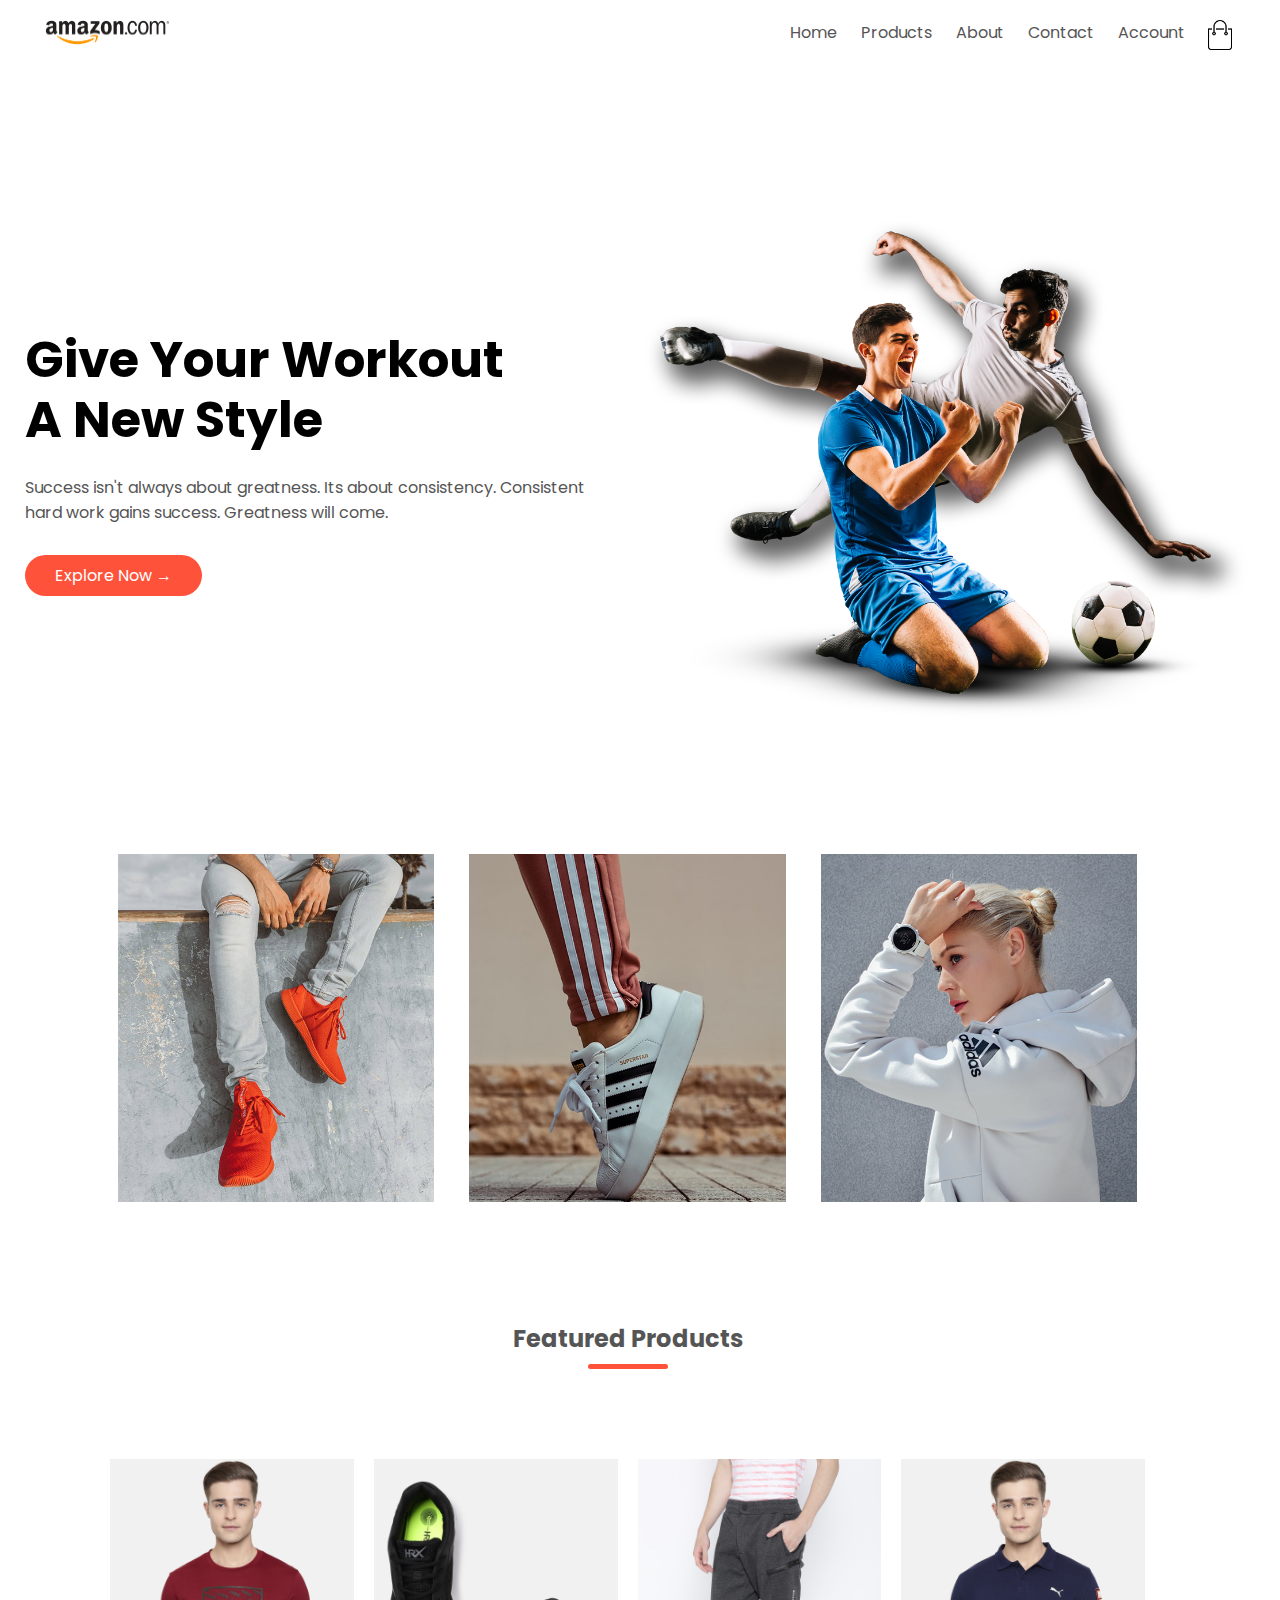
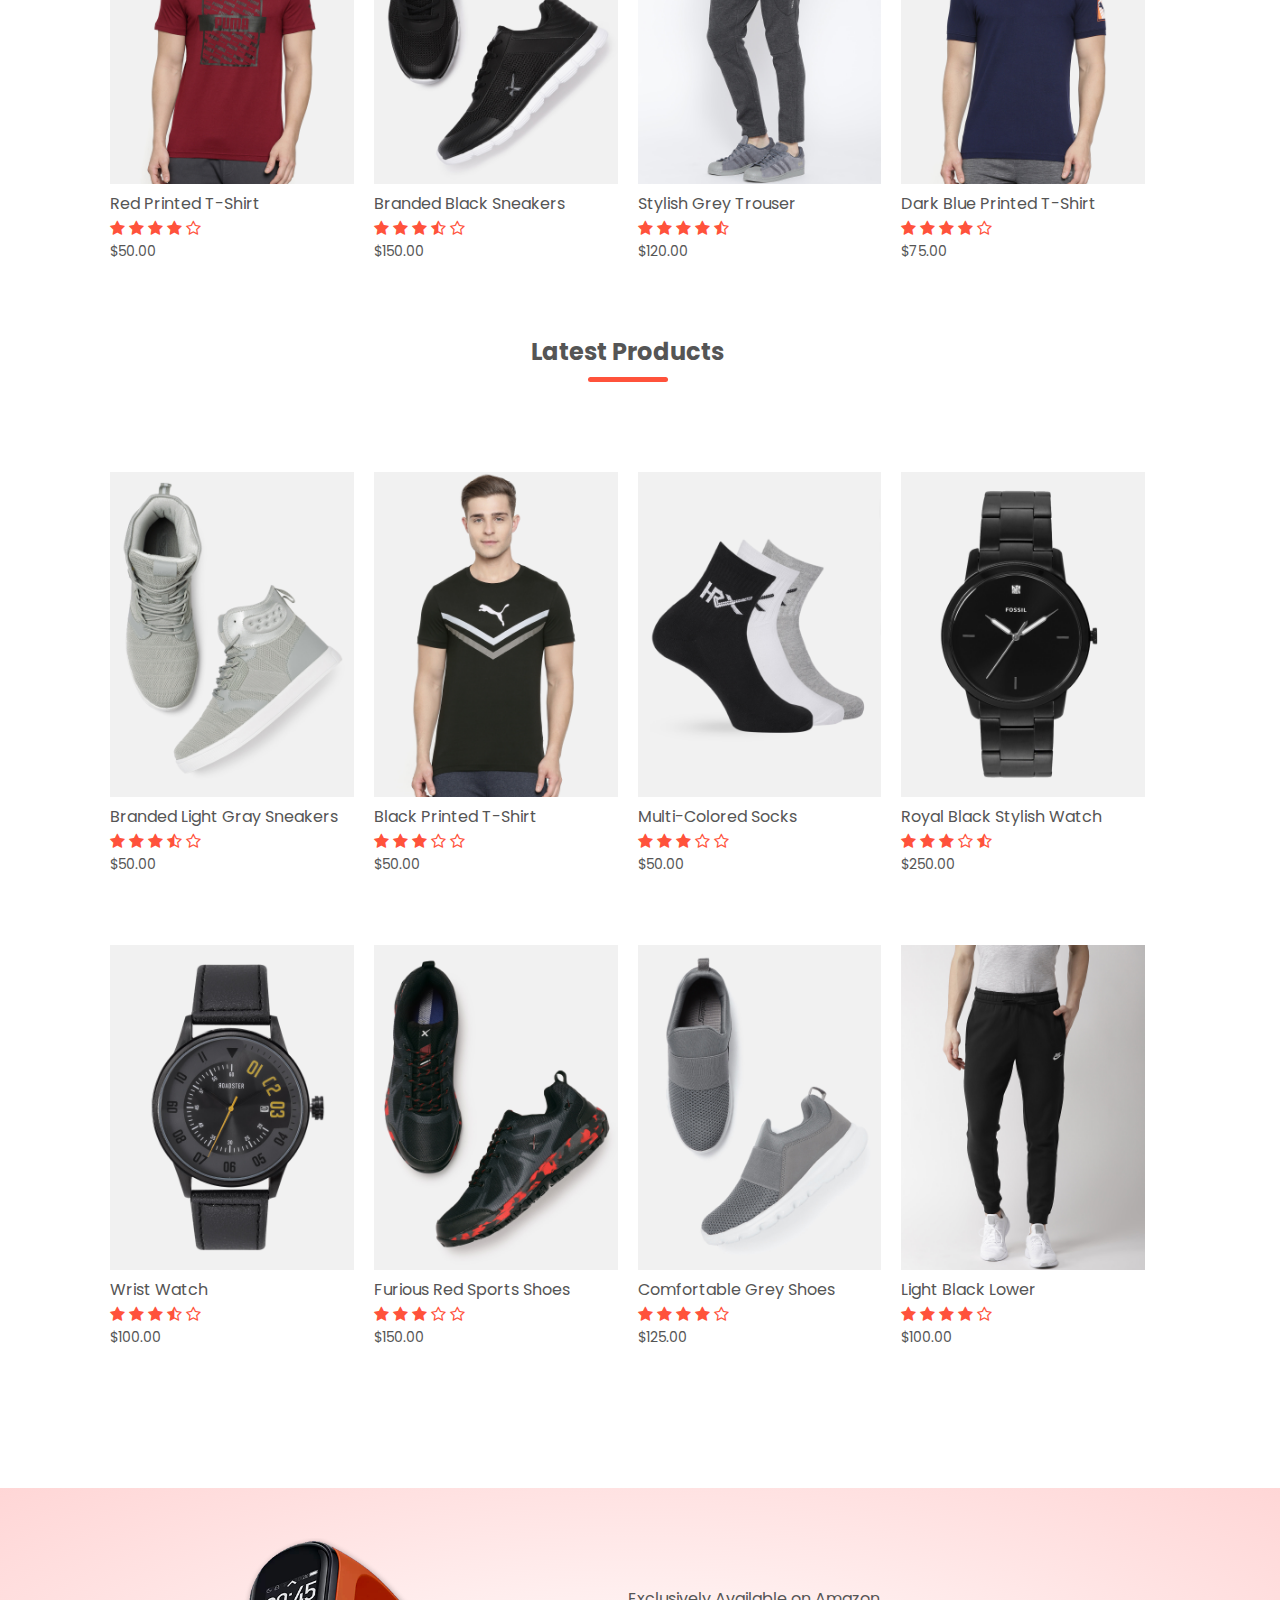
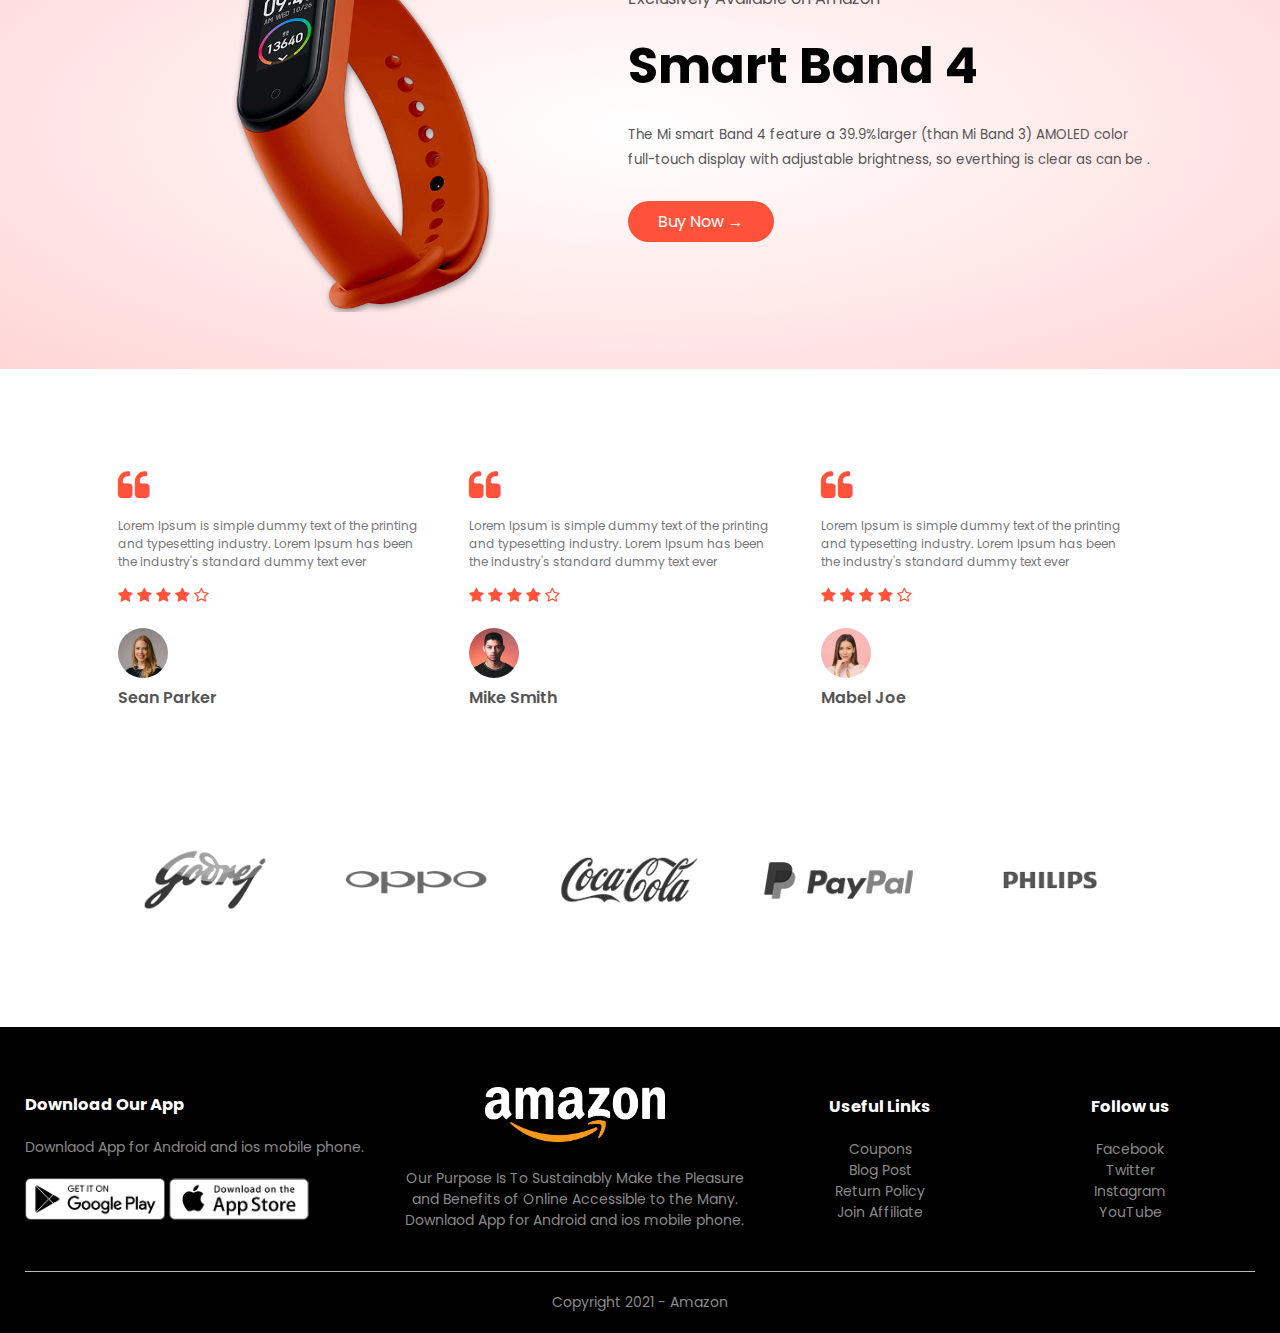
<file: AI Shopping Website - SEPM Project/index.html>
<!DOCTYPE html>
<html lang="en">
    <head>
        <meta charset="UTF-8">
        <meta name="viewport" content="width=device-width, initial-scale-1.0">
        <title>Online Shopping site in India: Shop Online for Mobiles, Books, Watches, Shoes and More - Amazon.com</title>
        <link rel="stylesheet" href="style.css">
        <link href="https://fonts.googleapis.com/css2?family=Poppins:wght@300;400;500;600;700&display=swap" rel="stylesheet">
        <link rel="stylesheet" href="https://stackpath.bootstrapcdn.com/font-awesome/4.7.0/css/font-awesome.min.css">
    </head>
    <body>

        <div class="header">

        <div class="container">
            <div class="navbar">
                <div class="logo">
                   <a href="index.html"><img src="images/Amazon.png" width="125px"></a> 
                </div>
                <nav>
                    <ul id="MenuItems">
                        <li><a href="index.html">Home</a></li>
                        <li><a href="products.html">Products</a></li>
                        <li><a href="">About</a></li>
                        <li><a href="">Contact</a></li>
                        <li><a href="account.html">Account</a></li>
                        
                    </ul>
                </nav>
                <a href="cart.html"><img src="images/cart.png" width="30px" height="30px">
                </a>
                <img src="images/menu.png" class="menu-icon" oneclick="menutoggle()">
            </div>
            <div class="row">
                <div class="col-2">
                    <h1>Give Your Workout<br>A New Style</h1>
                    <p>Success isn't always about greatness. Its about consistency. Consistent<br> hard work gains success. Greatness will come.</p>
                    <a href="" class="btn">Explore Now &#8594;</a>

                </div>
                <div class="col-2">
                    <img src="images/image1.png">
                </div>
                
            </div>
        </div>

    </div>

    <!-------Featured Cateogories------>

    <div class="categories">
        <div class="small-container">
            <div class="row">
                <div class="col-3">
                    <img src="images/category-1.jpg">
                </div>
                <div class="col-3">
                    <img src="images/category-2.jpg">
                </div>
                <div class="col-3">
                    <img src="images/category-3.jpg">
                </div>
            </div>
        </div>
        
    </div>

    <!-------Featured Products------>

    <div class="small-container">
        <h2 class="title">Featured Products</h2>
        <div class="row">
            <div class="col-4">
                <img src="images/product-1.jpg">
                <h4>Red Printed T-Shirt</h4>
                <div class="rating">
                    <i class="fa fa-star"></i>
                    <i class="fa fa-star"></i>
                    <i class="fa fa-star"></i>
                    <i class="fa fa-star"></i>
                    <i class="fa fa-star-o"></i>
                </div>
                <p>$50.00</p>
            </div>
            <div class="col-4">
                <img src="images/product-2.jpg">
                <h4>Branded Black Sneakers</h4>
                <div class="rating">
                    <i class="fa fa-star"></i>
                    <i class="fa fa-star"></i>
                    <i class="fa fa-star"></i>
                    <i class="fa fa-star-half-o"></i>
                    <i class="fa fa-star-o"></i>
                </div>
                <p>$150.00</p>
            </div>
            <div class="col-4">
                <img src="images/product-3.jpg">
                <h4>Stylish Grey Trouser</h4>
                <div class="rating">
                    <i class="fa fa-star"></i>
                    <i class="fa fa-star"></i>
                    <i class="fa fa-star"></i>
                    <i class="fa fa-star"></i>
                    <i class="fa fa-star-half-o"></i>
                </div>
                <p>$120.00</p>
            </div>
            <div class="col-4">
                <img src="images/product-4.jpg">
                <h4>Dark Blue Printed T-Shirt</h4>
                <div class="rating">
                    <i class="fa fa-star"></i>
                    <i class="fa fa-star"></i>
                    <i class="fa fa-star"></i>
                    <i class="fa fa-star"></i>
                    <i class="fa fa-star-o"></i>
                </div>
                <p>$75.00</p>
            </div>

        </div>
        <h2 class="title">Latest Products</h2>
        <div class="row">
            <div class="col-4">
                <img src="images/product-5.jpg">
                <h4>Branded Light Gray Sneakers</h4>
                <div class="rating">
                    <i class="fa fa-star"></i>
                    <i class="fa fa-star"></i>
                    <i class="fa fa-star"></i>
                    <i class="fa fa-star-half-o"></i>
                    <i class="fa fa-star-o"></i>
                </div>
                <p>$50.00</p>
            </div>
            <div class="col-4">
                <img src="images/product-6.jpg">
                <h4>Black Printed T-Shirt</h4>
                <div class="rating">
                    <i class="fa fa-star"></i>
                    <i class="fa fa-star"></i>
                    <i class="fa fa-star"></i>
                    <i class="fa fa-star-o"></i>
                    <i class="fa fa-star-o"></i>
                </div>
                <p>$50.00</p>
            </div>
            <div class="col-4">
                <img src="images/product-7.jpg">
                <h4>Multi-Colored Socks</h4>
                <div class="rating">
                    <i class="fa fa-star"></i>
                    <i class="fa fa-star"></i>
                    <i class="fa fa-star"></i>
                    <i class="fa fa-star-o"></i>
                    <i class="fa fa-star-o"></i>
                </div>
                <p>$50.00</p>
            </div>
            <div class="col-4">
                <img src="images/product-8.jpg">
                <h4>Royal Black Stylish Watch</h4>
                <div class="rating">
                    <i class="fa fa-star"></i>
                    <i class="fa fa-star"></i>
                    <i class="fa fa-star"></i>
                    <i class="fa fa-star-o"></i>
                    <i class="fa fa-star-half-o"></i>
                </div>
                <p>$250.00</p>
            </div>

        </div>
        <div class="row">
            <div class="col-4">
                <img src="images/product-9.jpg">
                <h4>Wrist Watch</h4>
                <div class="rating">
                    <i class="fa fa-star"></i>
                    <i class="fa fa-star"></i>
                    <i class="fa fa-star"></i>
                    <i class="fa fa-star-half-o"></i>
                    <i class="fa fa-star-o"></i>
                </div>
                <p>$100.00</p>
            </div>
            <div class="col-4">
                <img src="images/product-10.jpg">
                <h4>Furious Red Sports Shoes</h4>
                <div class="rating">
                    <i class="fa fa-star"></i>
                    <i class="fa fa-star"></i>
                    <i class="fa fa-star"></i>
                    <i class="fa fa-star-o"></i>
                    <i class="fa fa-star-o"></i>
                </div>
                <p>$150.00</p>
            </div>
            <div class="col-4">
                <img src="images/product-11.jpg">
                <h4>Comfortable Grey Shoes</h4>
                <div class="rating">
                    <i class="fa fa-star"></i>
                    <i class="fa fa-star"></i>
                    <i class="fa fa-star"></i>
                    <i class="fa fa-star"></i>
                    <i class="fa fa-star-o"></i>
                </div>
                <p>$125.00</p>
            </div>
            <div class="col-4">
                <img src="images/product-12.jpg">
                <h4>Light Black Lower</h4>
                <div class="rating">
                    <i class="fa fa-star"></i>
                    <i class="fa fa-star"></i>
                    <i class="fa fa-star"></i>
                    <i class="fa fa-star"></i>
                    <i class="fa fa-star-o"></i>
                </div>
                <p>$100.00</p>
            </div>

        </div>

    </div>
    
    <div class="offer">
        <div class="small-container">
            <div class="row">
                <div class="col-2">
                    <img src="images/exclusive.png" class="offer-img">
                </div>
                <div class="col-2">
                    <p> Exclusively Available on Amazon</p>
                    <h1>Smart Band 4</h1>
                    <small>The Mi smart Band 4 feature a 39.9%larger (than Mi Band 3) AMOLED color full-touch display with adjustable brightness, so everthing is clear as can be .</small>
                    <a href="" class="btn">Buy Now &#8594;</a>

                </div>


            </div>
        </div>
     
    </div>

    <div class="testimonial">
        <div class="small-container">
            <div class="row">
                 <div class="col-3">
                     <i class="fa fa-quote-left"></i>
                     <p>Lorem Ipsum is simple dummy text of the printing and typesetting industry. Lorem Ipsum has been the industry's standard dummy text ever</p>

                     <div class="rating">
                         <i class="fa fa-star"></i>
                         <i class="fa fa-star"></i>
                         <i class="fa fa-star"></i>
                         <i class="fa fa-star"></i>
                         <i class="fa fa-star-o"></i>
                     </div>
                     <img src="images/user-1.png">
                     <h3> Sean Parker</h3>
                 </div>
                 <div class="col-3">
                    <i class="fa fa-quote-left"></i>
                    <p>Lorem Ipsum is simple dummy text of the printing and typesetting industry. Lorem Ipsum has been the industry's standard dummy text ever</p>

                    <div class="rating">
                        <i class="fa fa-star"></i>
                        <i class="fa fa-star"></i>
                        <i class="fa fa-star"></i>
                        <i class="fa fa-star"></i>
                        <i class="fa fa-star-o"></i>
                    </div>
                    <img src="images/user-2.png">
                    <h3> Mike Smith</h3>
                </div>
                <div class="col-3">
                    <i class="fa fa-quote-left"></i>
                    <p>Lorem Ipsum is simple dummy text of the printing and typesetting industry. Lorem Ipsum has been the industry's standard dummy text ever</p>

                    <div class="rating">
                        <i class="fa fa-star"></i>
                        <i class="fa fa-star"></i>
                        <i class="fa fa-star"></i>
                        <i class="fa fa-star"></i>
                        <i class="fa fa-star-o"></i>
                    </div>
                    <img src="images/user-3.png">
                    <h3> Mabel Joe</h3>
                </div>
            </div>
        </div>
    </div>

    <div class="brands">
        <div class="small-container">
            <div class="row">
                <div class="col-5">
                    <img src="images/logo-godrej.png">
                </div>
                <div class="col-5">
                    <img src="images/logo-oppo.png">
                </div>
                <div class="col-5">
                    <img src="images/logo-coca-cola.png">
                </div>
                <div class="col-5">
                    <img src="images/logo-paypal.png">
                </div>
                <div class="col-5">
                    <img src="images/logo-philips.png">
                </div>
            </div>
        </div>
    </div>
    <div class="footer">
        <div class="container">
            <div class="row">
                <div class="footer-col-1">
                    <h3>Download Our App</h3>
                    <p>Downlaod App for Android and ios mobile phone.</p>
                    <div class="app-logo">
                        <img src="images/play-store.png">
                        <img src="images/app-store.png">
                    </div>
                </div>
                <div class="footer-col-2">
                    <img src="images/amazon newly.png">
                    <p>Our Purpose Is To Sustainably Make the Pleasure and Benefits of Online Accessible to the Many.</p>
                    <p>Downlaod App for Android and ios mobile phone.</p>
                </div>
                <div class="footer-col-3">
                    <h3>Useful Links</h3>
                    <ul>
                        <li>Coupons</li>
                        <li>Blog Post</li>
                        <li>Return Policy</li>
                        <li>Join Affiliate</li>
                    </ul>
                </div>
                <div class="footer-col-4">
                    <h3>Follow us</h3>
                    <ul>
                        <li>Facebook</li>
                        <li>Twitter</li>
                        <li>Instagram</li>
                        <li>YouTube</li>
                    </ul>
                </div>
            </div>
            <hr>
            <p class="copyright">Copyright 2021 - Amazon</p>
        </div>
    </div>
 <script>
     var MenuItems = document.getelementById("MenuItems");
     MenuItems.style.maxHeight = "0px";
     function menutoggle() {
        if(MenuItems.style.maxHeight == "0px")
        {
            MenuItems.style.maxHeight = "200px";
        }
        else 
        {
            MenuItems.style.maxHeight = "0px";
        }
     }
 </script>

    </body>

</html>
</file>
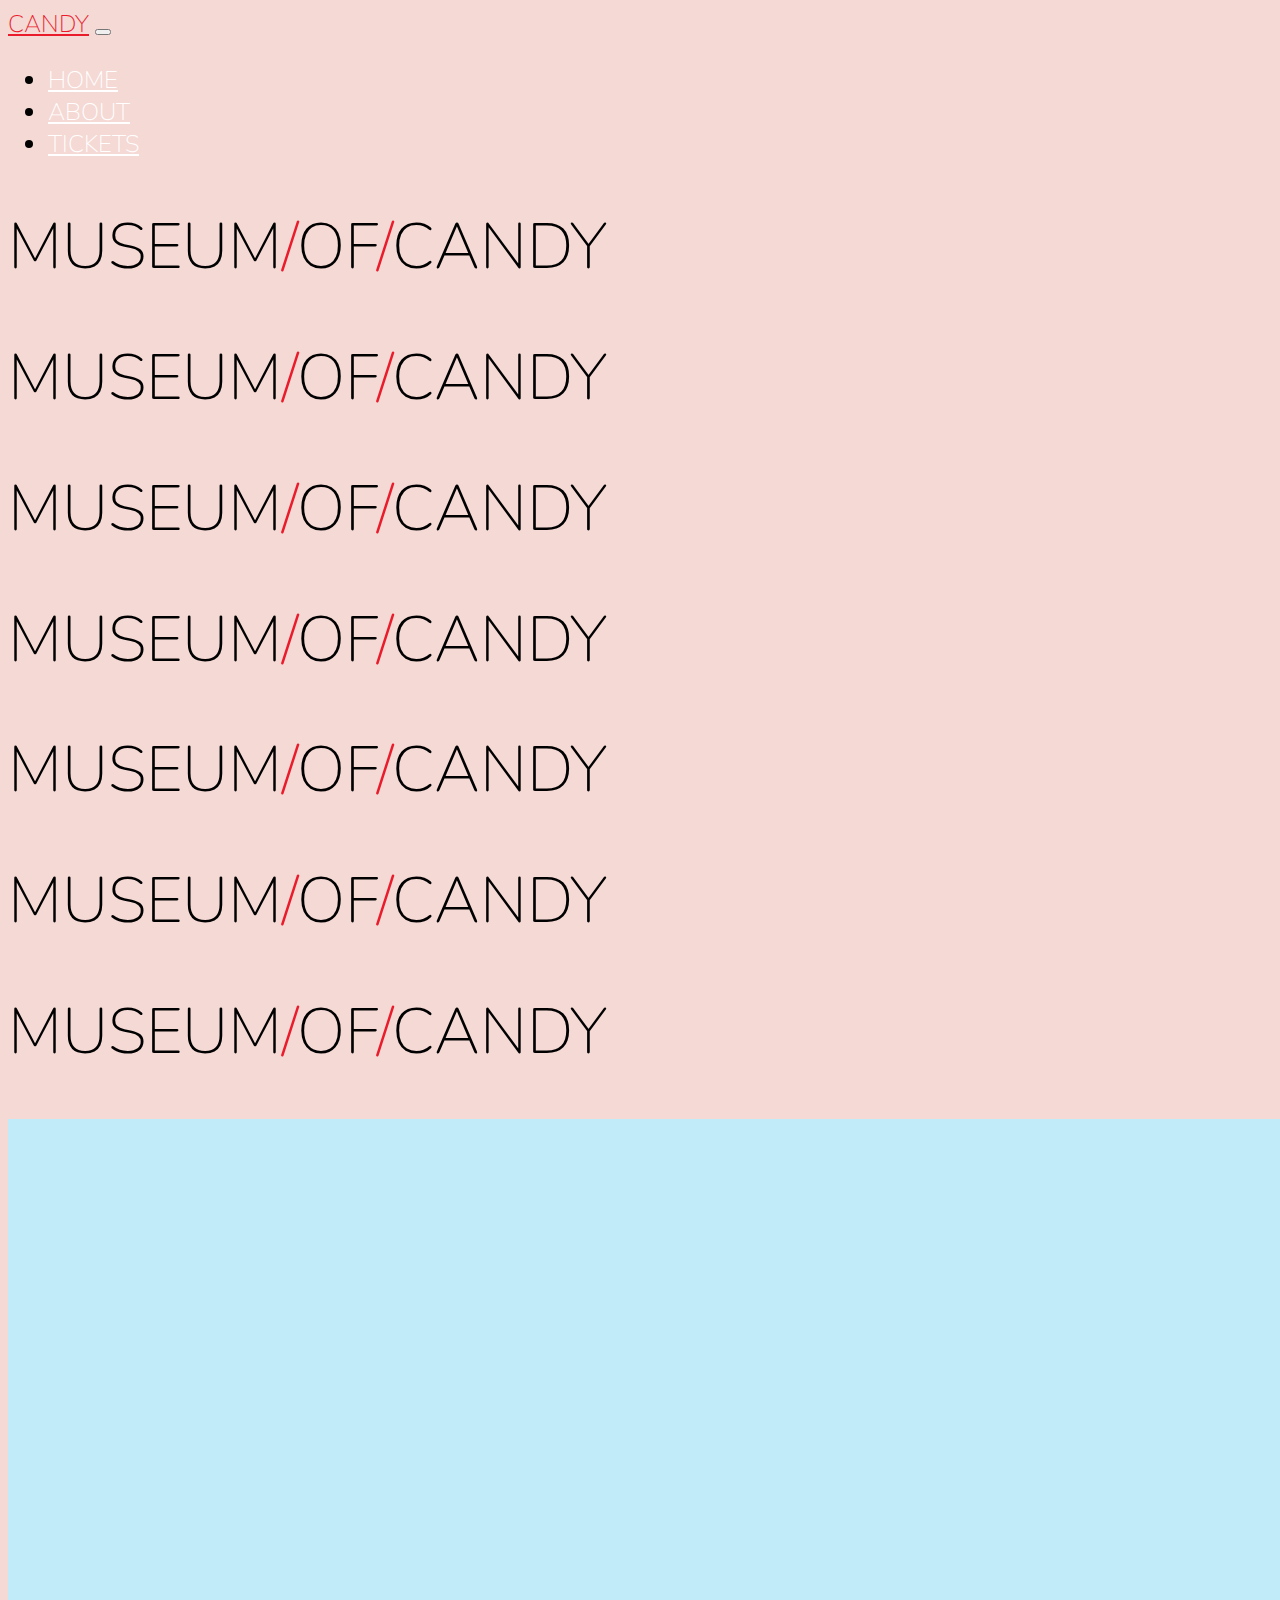
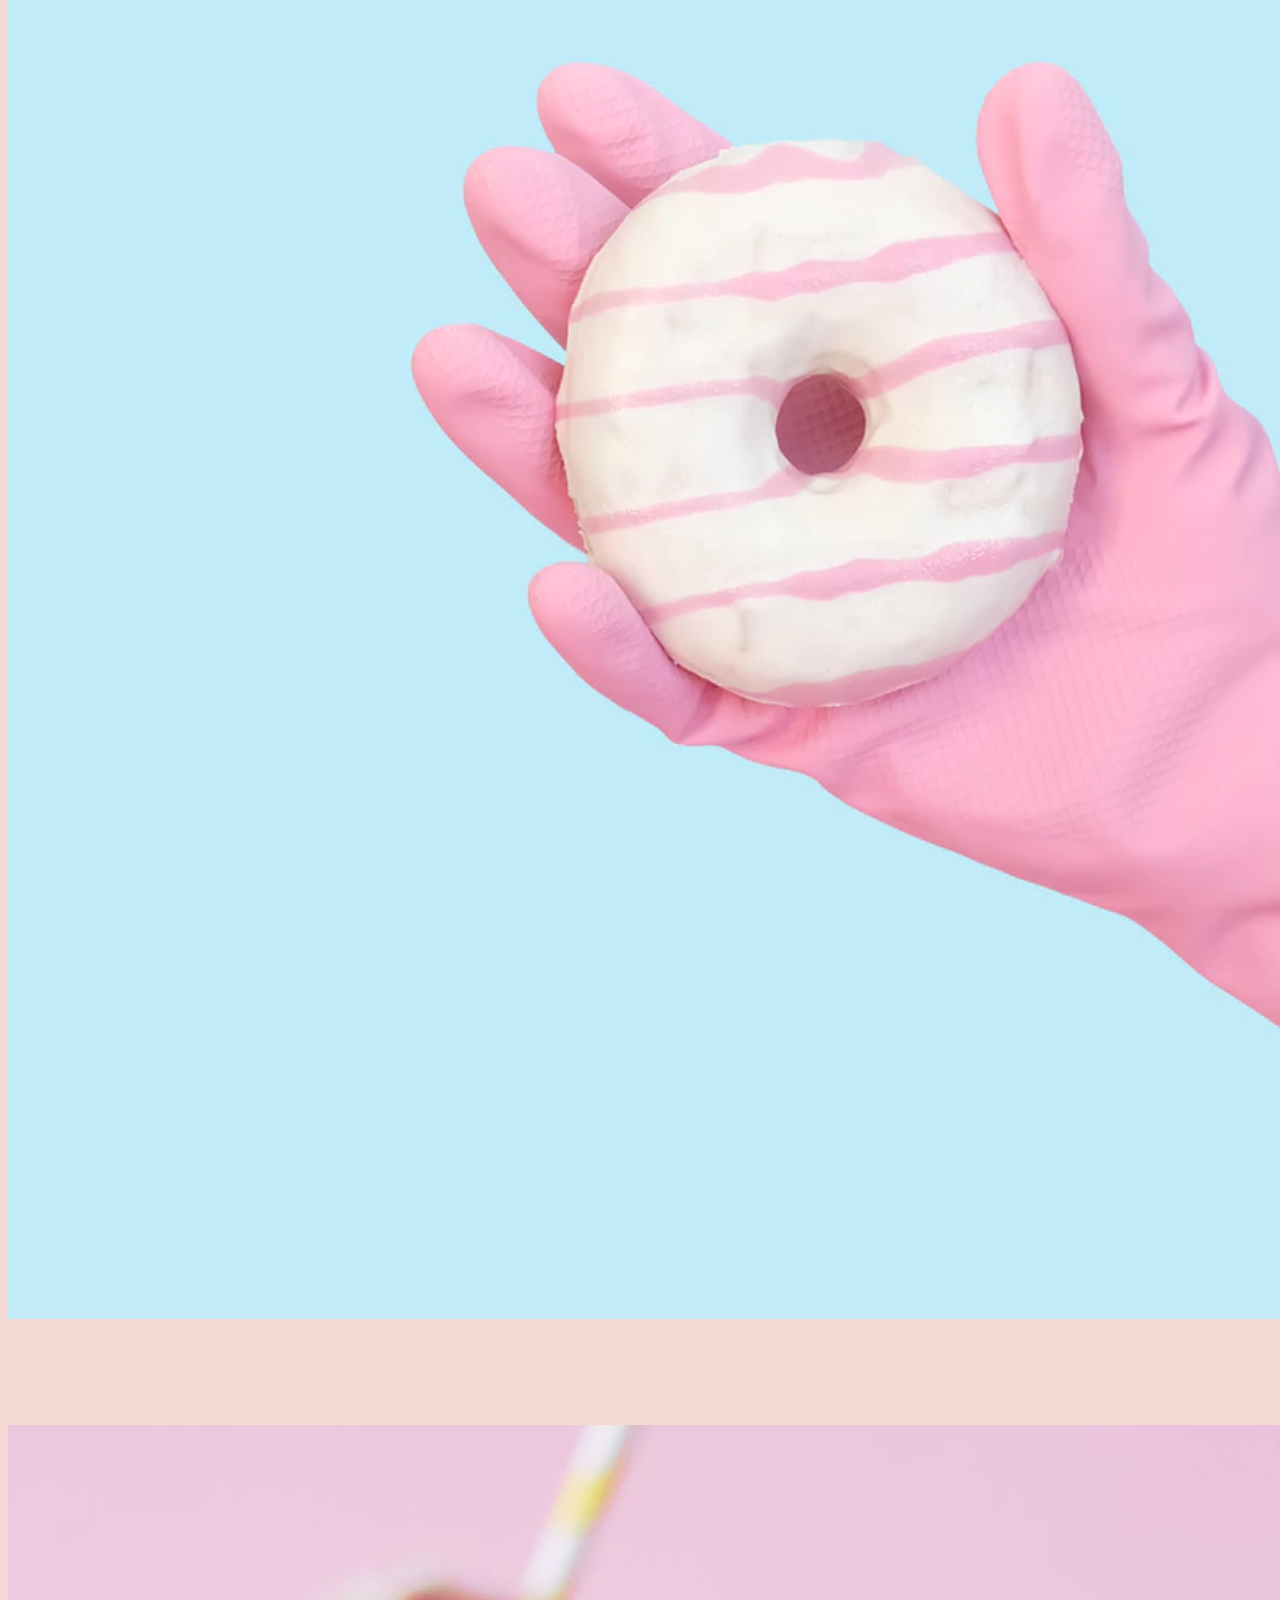
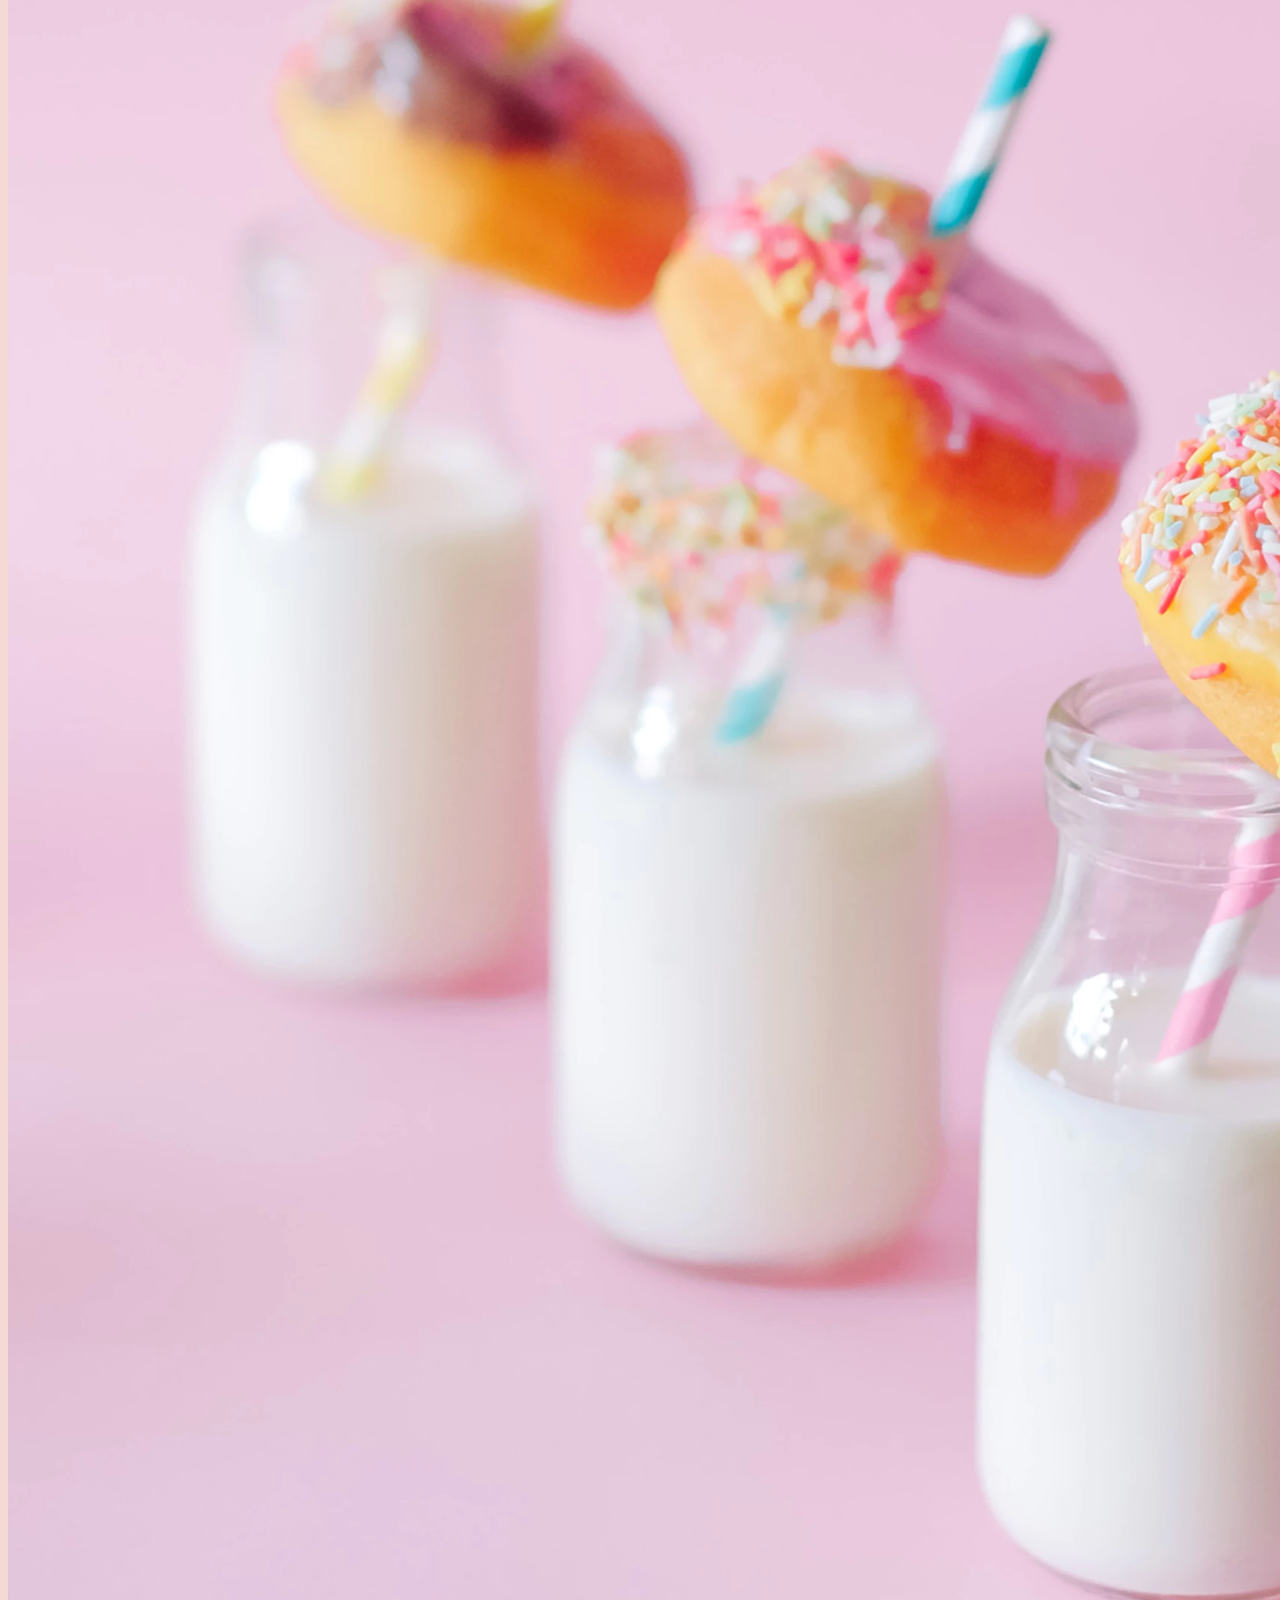
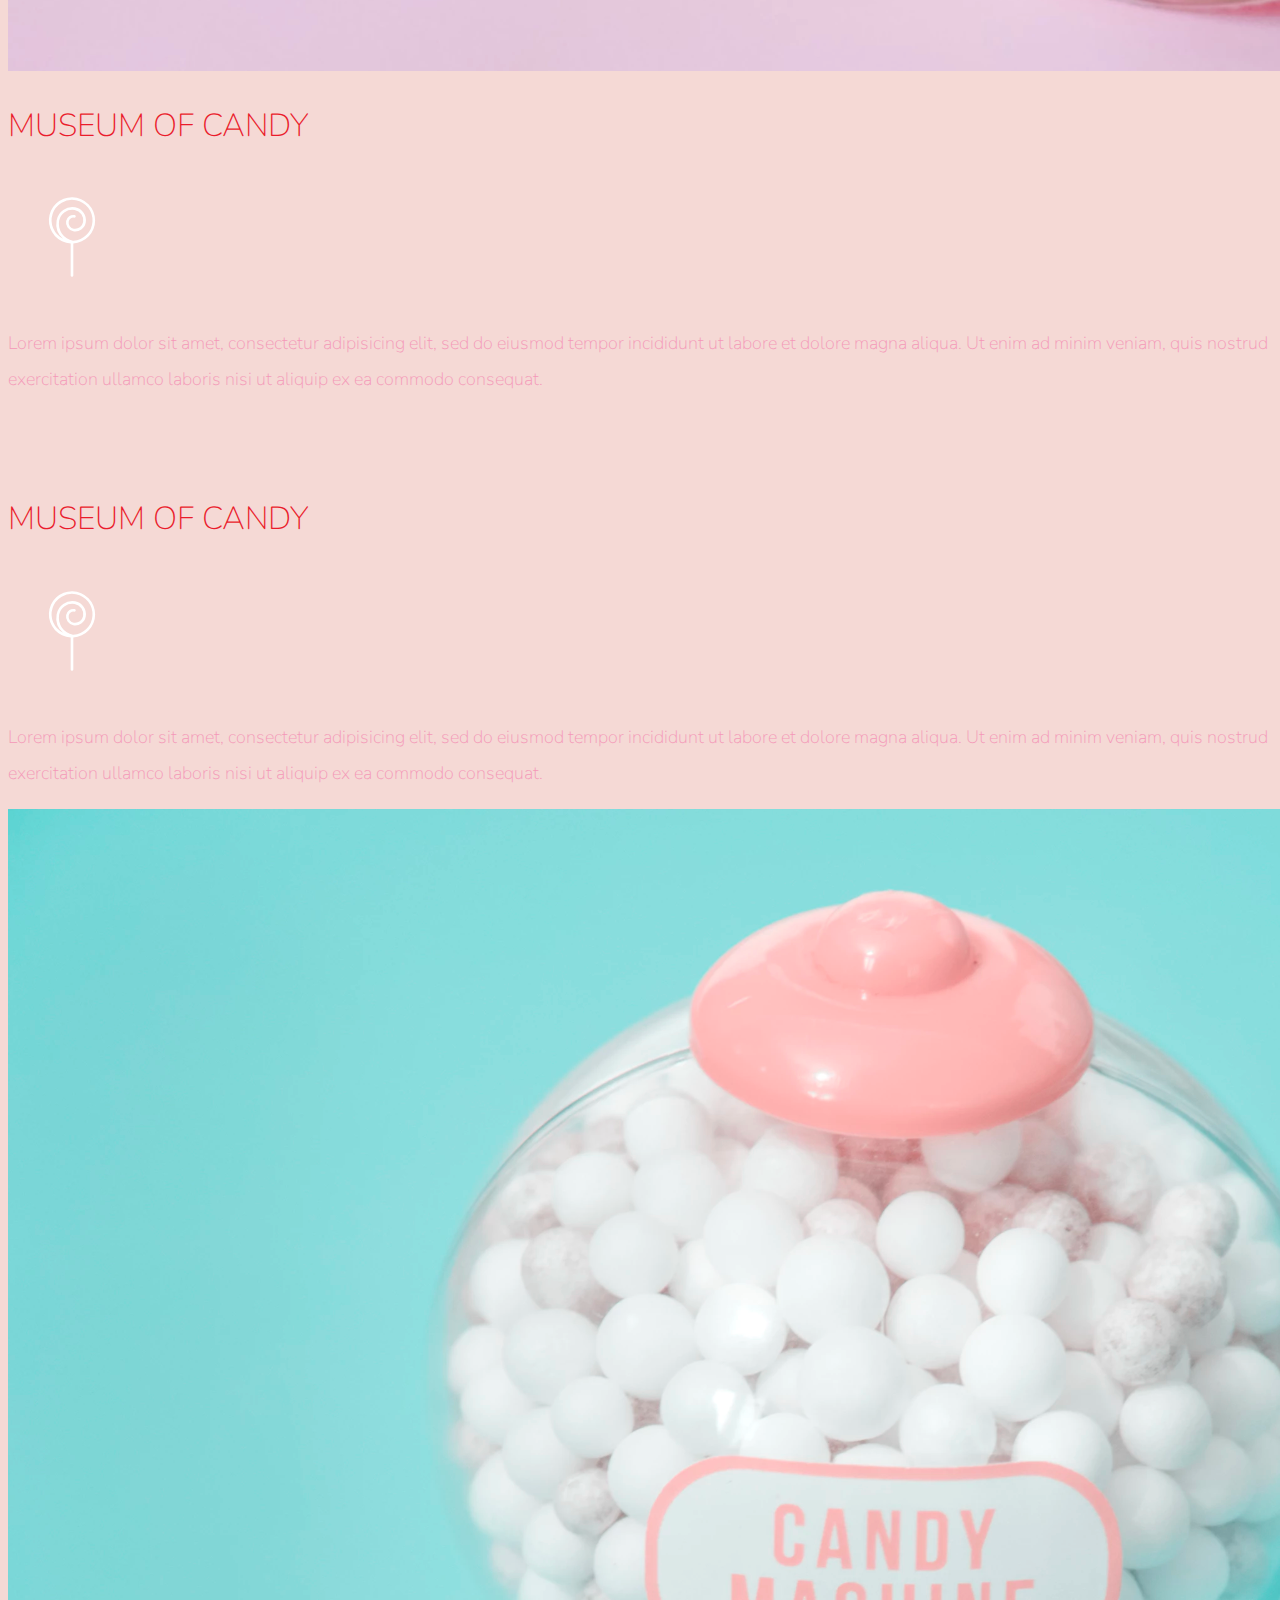
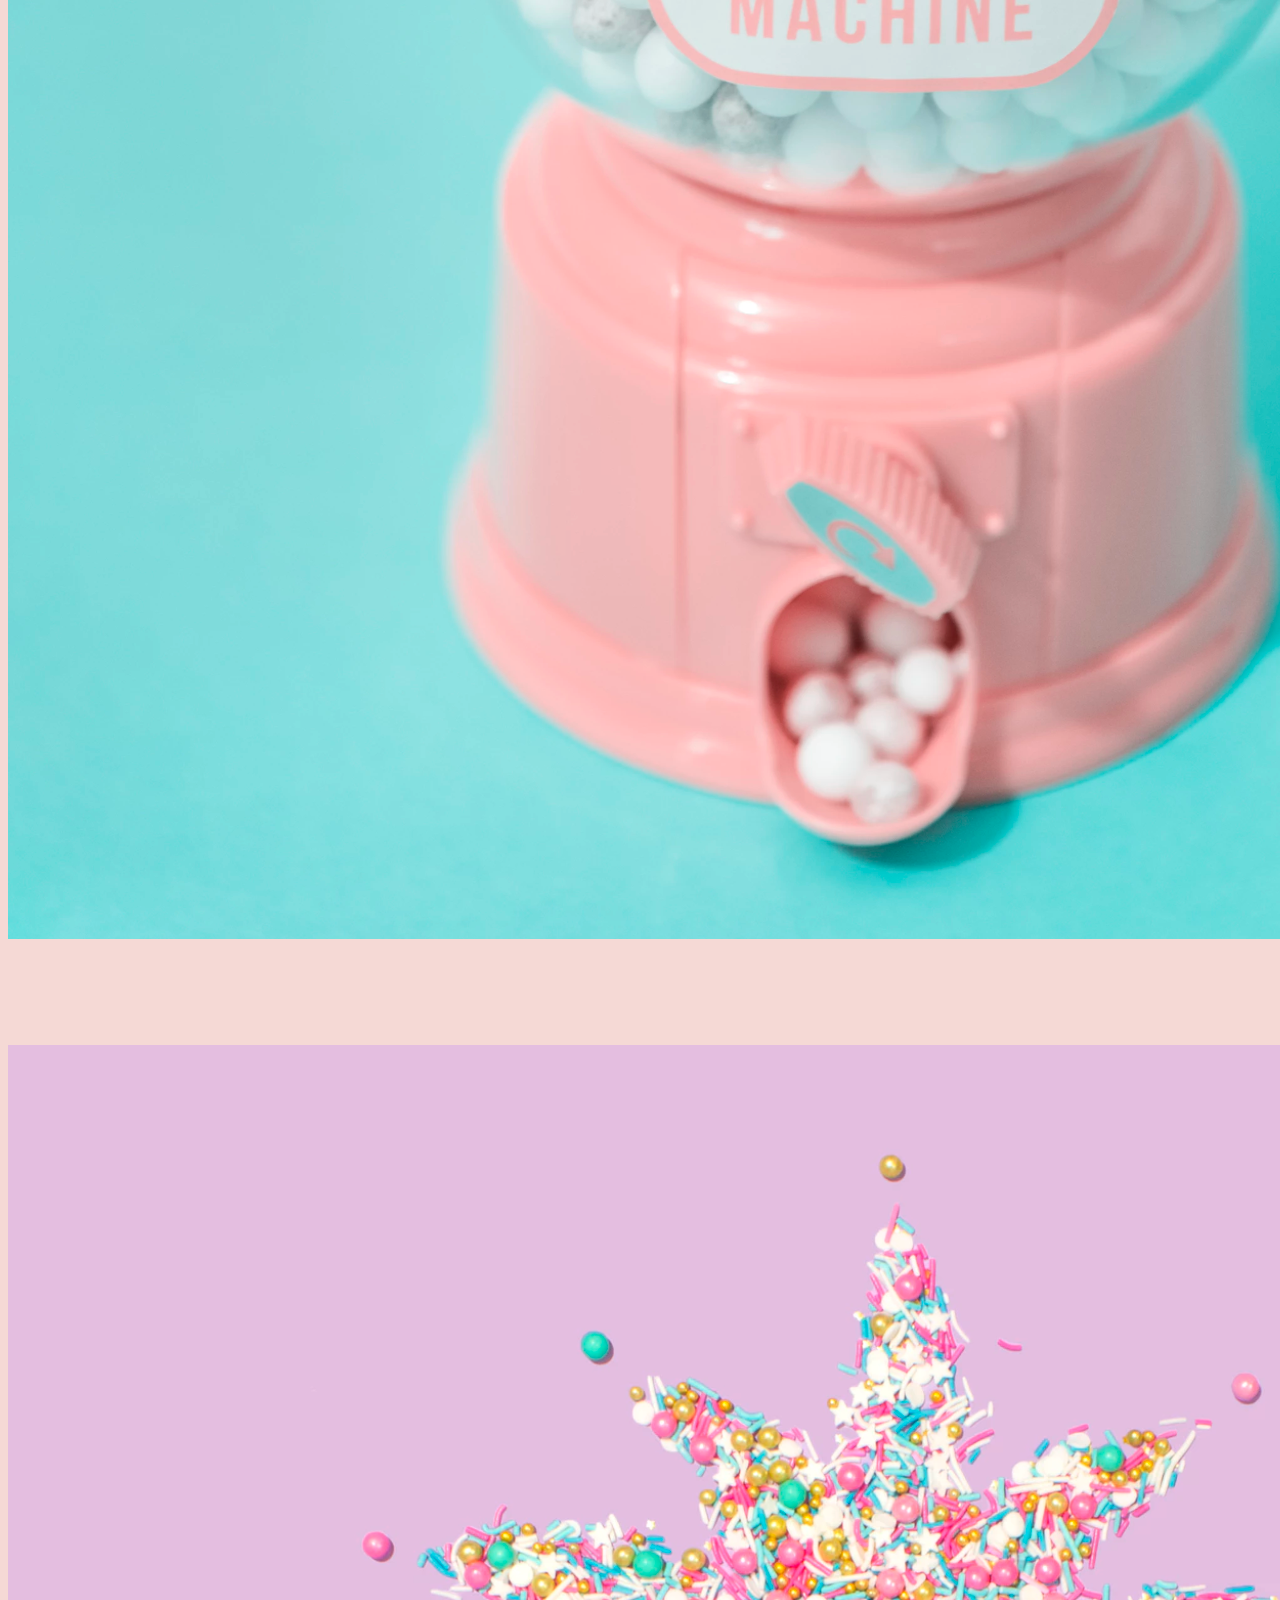
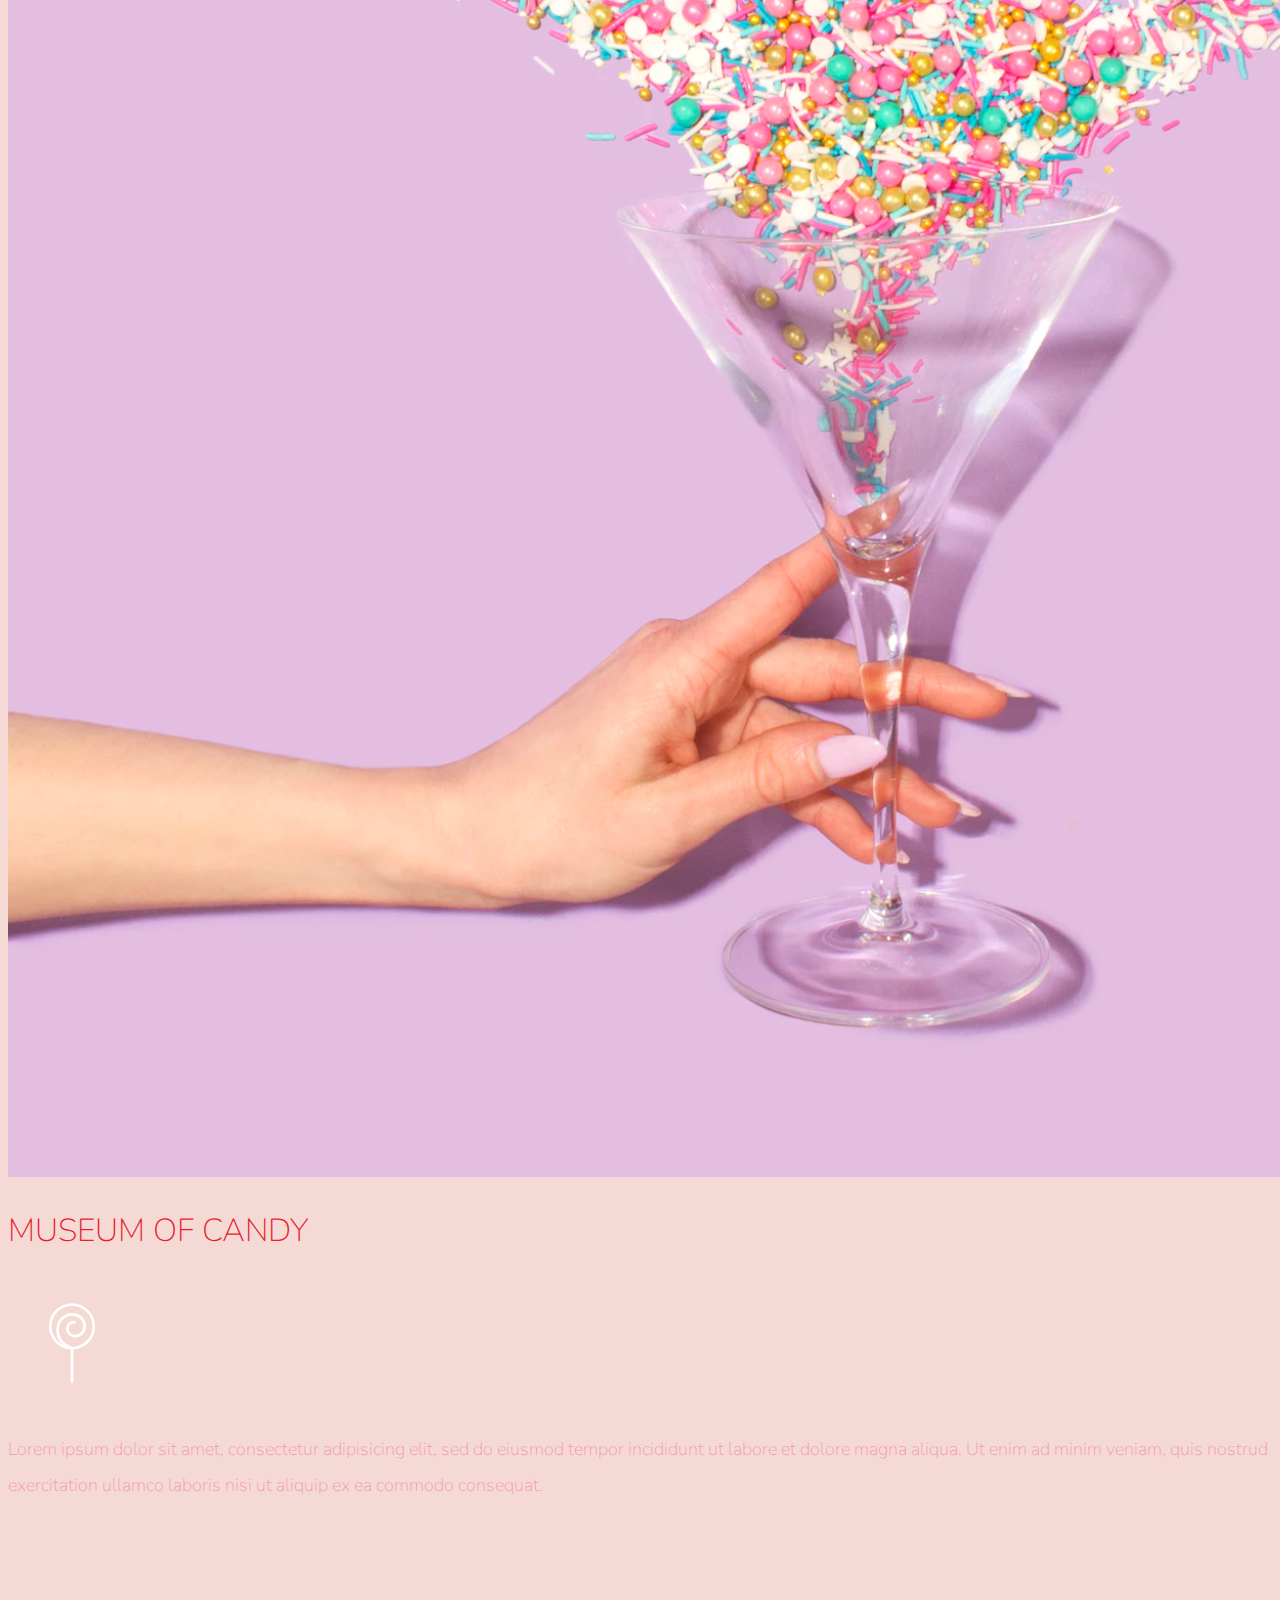
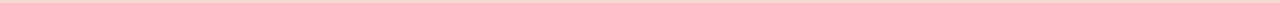
<file: Museum Candy/index.html>
<!doctype html>
<html lang="en">
  <head>
    <!-- Required meta tags -->
    <meta charset="utf-8">
    <meta name="viewport" content="width=device-width, initial-scale=1, shrink-to-fit=no">
    
    <!-- Google Font -->
    <link href="https://fonts.googleapis.com/css?family=Nunito:200,300,400,700" rel="stylesheet">

    <!-- Bootstrap CSS -->
    <link rel="stylesheet" href="https://stackpath.bootstrapcdn.com/bootstrap/4.1.3/css/bootstrap.min.css" integrity="sha384-MCw98/SFnGE8fJT3GXwEOngsV7Zt27NXFoaoApmYm81iuXoPkFOJwJ8ERdknLPMO" crossorigin="anonymous">
    
    <!-- Custom CSS -->
    <link rel="stylesheet" href="app.css">

    <title>Museum of Candy</title>
  </head>
  
  <body>

    <nav id="mainNavbar" class="navbar navbar-dark navbar-expand-md pt-0 pb-0 fixed-top">
      <a href="#" class="navbar-brand">CANDY</a>
      <button class="navbar-toggler" data-toggle="collapse" data-target="#navlinks" aria-label="Toggle navigation">
        <span class="navbar-toggler-icon"></span>
      </button>
      <div class="collapse navbar-collapse" id="navlinks">
        <ul class="navbar-nav">
          <li class="nav-item">
            <a href="" class="nav-link">
            HOME  
            </a>
          </li>
          <li class="nav-item">
            <a href="" class="nav-link">
            ABOUT  
            </a>
          </li>
          <li class="nav-item">
            <a href="" class="nav-link">
            TICKETS  
            </a>
          </li>
        </ul>    
      </div>
    </nav>

    <section class="container-fluid px-0">
      <div class="row align-items-center">
        <div class="col-lg-6">
          <div id="headingGroup" class="text-white text-center d-none d-lg-block mt-5">
            <h1 class="">MUSEUM<span>/</span>OF<span>/</span>CANDY</h1>
            <h1 class="">MUSEUM<span>/</span>OF<span>/</span>CANDY</h1>
            <h1 class="">MUSEUM<span>/</span>OF<span>/</span>CANDY</h1>
            <h1 class="">MUSEUM<span>/</span>OF<span>/</span>CANDY</h1>
            <h1 class="">MUSEUM<span>/</span>OF<span>/</span>CANDY</h1>
            <h1 class="">MUSEUM<span>/</span>OF<span>/</span>CANDY</h1>
            <h1 class="">MUSEUM<span>/</span>OF<span>/</span>CANDY</h1>
          </div>
        </div>
        <div class="col-lg-6">
          <img class="img-fluid" src="imgs/hand2.png" alt="">
        </div>
      </div>
    </section>

    <section class="container-fluid px-0">
      <div class="row align-items-center content">
        <div class="col-md-6 order-2 order-md-1">
          <img class="img-fluid" src="imgs/milk.png" alt="">
        </div>
        <div class="col-md-6 text-center order-1 order-md-2">
          <div class="row justify-content-center">
            <div class="col-10 col-lg-8 blurb mb-5 mb-md-0">
              <h2>MUSEUM OF CANDY</h2>
              <img src="imgs/lolli_icon.png" alt="" class="d-none d-lg-inline">
              <p class="lead">Lorem ipsum dolor sit amet, consectetur adipisicing elit, sed do eiusmod
              tempor incididunt ut labore et dolore magna aliqua. Ut enim ad minim veniam,
              quis nostrud exercitation ullamco laboris nisi ut aliquip ex ea commodo
              consequat.</p>
            </div>
          </div>
        </div>
      </div>
      <div class="row align-items-center content">
        <div class="col-md-6 text-center">
          <div class="row justify-content-center">
            <div class="col-10 col-lg-8 blurb mb-5 mb-md-0">
              <h2>MUSEUM OF CANDY</h2>
              <img src="imgs/lolli_icon.png" alt="" class="d-none d-lg-inline">
              <p class="lead">Lorem ipsum dolor sit amet, consectetur adipisicing elit, sed do eiusmod
              tempor incididunt ut labore et dolore magna aliqua. Ut enim ad minim veniam,
              quis nostrud exercitation ullamco laboris nisi ut aliquip ex ea commodo
              consequat.</p>
            </div>
          </div>
        </div>
        <div class="col-md-6">
          <img class="img-fluid" src="imgs/gumball.png" alt="">
        </div>
      </div>
      <div class="row align-items-center content">
        <div class="col-md-6 order-2 order-md-1">
          <img class="img-fluid" src="imgs/sprinkles.png" alt="">
        </div>
        <div class="col-md-6 text-center order-1 order-md-2">
          <div class="row justify-content-center">
            <div class="col-10 col-lg-8 blurb mb-5 mb-md-0">
              <h2>MUSEUM OF CANDY</h2>
              <img src="imgs/lolli_icon.png" alt="" class="d-none d-lg-inline">
              <p class="lead">Lorem ipsum dolor sit amet, consectetur adipisicing elit, sed do eiusmod
              tempor incididunt ut labore et dolore magna aliqua. Ut enim ad minim veniam,
              quis nostrud exercitation ullamco laboris nisi ut aliquip ex ea commodo
              consequat.</p>
            </div>
          </div>
        </div>
      </div>
    </section>


    <!-- Optional JavaScript -->
    <!-- jQuery first, then Popper.js, then Bootstrap JS -->
    <script src="https://code.jquery.com/jquery-3.3.1.slim.min.js" integrity="sha384-q8i/X+965DzO0rT7abK41JStQIAqVgRVzpbzo5smXKp4YfRvH+8abtTE1Pi6jizo" crossorigin="anonymous"></script>
    <script src="https://cdnjs.cloudflare.com/ajax/libs/popper.js/1.14.3/umd/popper.min.js" integrity="sha384-ZMP7rVo3mIykV+2+9J3UJ46jBk0WLaUAdn689aCwoqbBJiSnjAK/l8WvCWPIPm49" crossorigin="anonymous"></script>
    <script src="https://stackpath.bootstrapcdn.com/bootstrap/4.1.3/js/bootstrap.min.js" integrity="sha384-ChfqqxuZUCnJSK3+MXmPNIyE6ZbWh2IMqE241rYiqJxyMiZ6OW/JmZQ5stwEULTy" crossorigin="anonymous"></script>
    <script>
      $(function() {
        $(document).scroll(function() {
          var $nav = $("#mainNavbar");
          $nav.toggleClass("scrolled", $(this).scrollTop() > $nav.height());
        })
      })
    </script>
    
  </body>
</html>
</file>
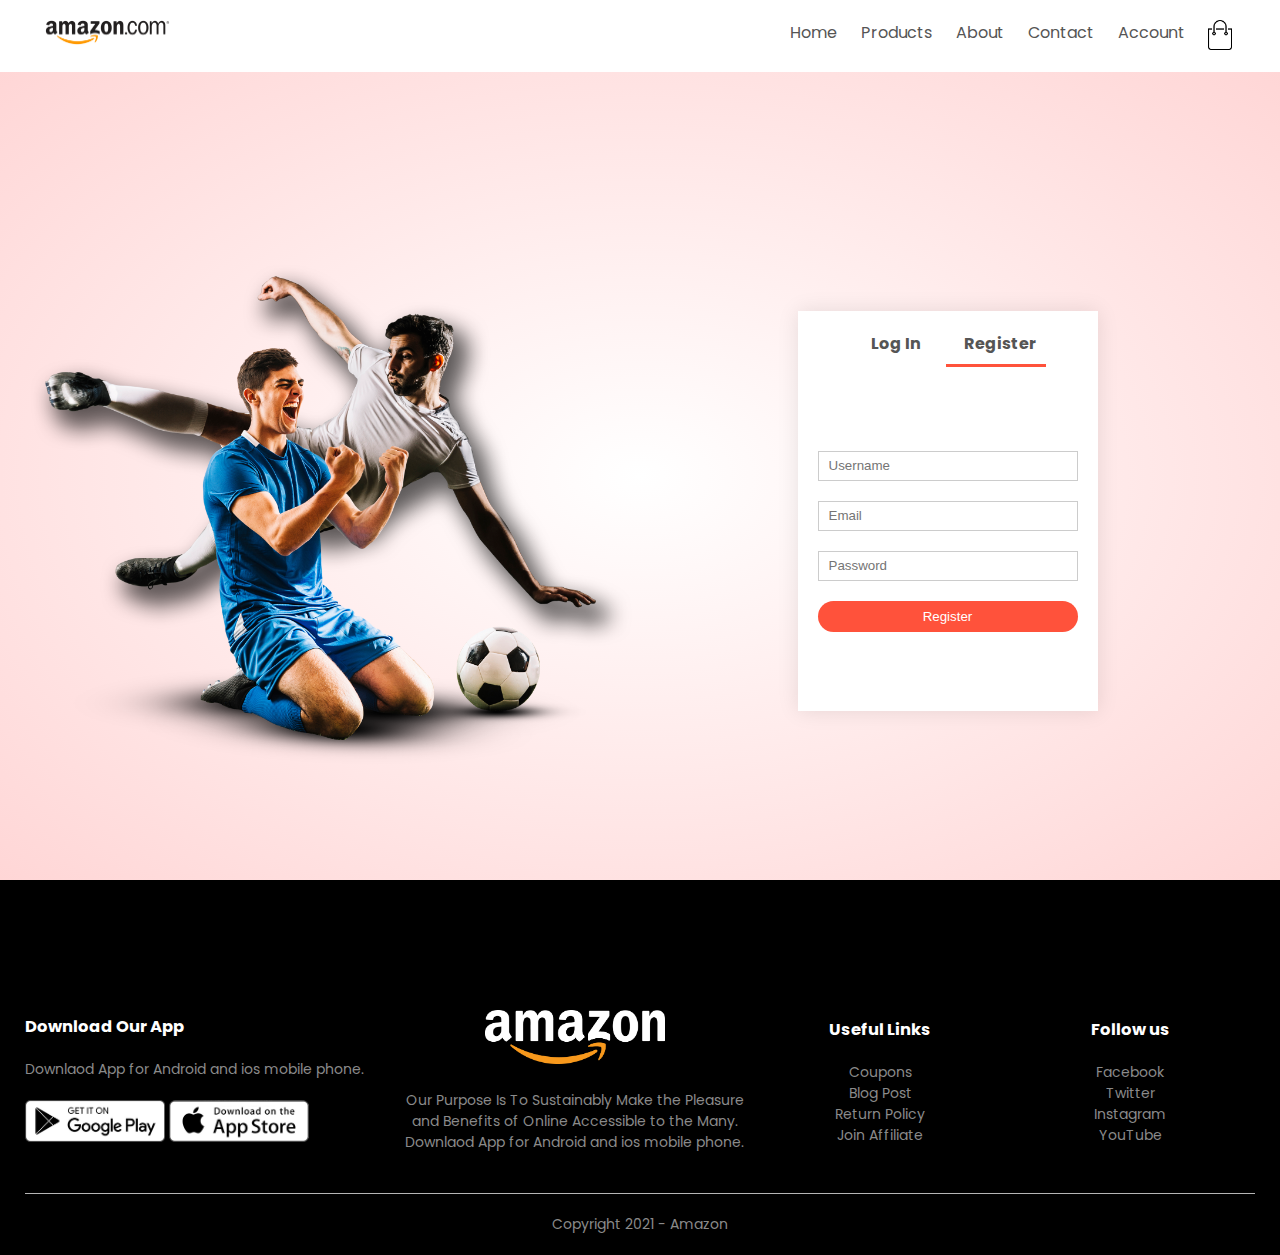
<file: AI Shopping Website - SEPM Project/account.html>
<!DOCTYPE html>
<html lang="en">
    <head>
        <meta charset="UTF-8">
        <meta name="viewport" content="width=device-width, initial-scale-1.0">
        <title>Account - Amazon</title>
        <link rel="stylesheet" href="style.css">
        <link href="https://fonts.googleapis.com/css2?family=Poppins:wght@300;400;500;600;700&display=swap" rel="stylesheet">
        <link rel="stylesheet" href="https://stackpath.bootstrapcdn.com/font-awesome/4.7.0/css/font-awesome.min.css">
    </head>
    <body>

        <div class="header">

        <div class="container">
            <div class="navbar">
                <div class="logo">
                    <img src="images/Amazon.png" width="125px">
                </div>
                <nav>
                    <ul id="MenuItems">
                        <li><a href="">Home</a></li>
                        <li><a href="">Products</a></li>
                        <li><a href="">About</a></li>
                        <li><a href="">Contact</a></li>
                        <li><a href="">Account</a></li>
                        
                    </ul>
                </nav>
                <img src="images/cart.png" width="30px" height="30px">
                <img src="images/menu.png" class="menu-icon" oneclick="menutoggle()">
            </div>
            
        </div>

        <div class="account-page">
            <div class="container">
                <div class="row">
                    <div class="col-2">
                        <img src="images/image1.png" width="100%">
                    </div>
                    <div class="col-2">
                        <div class="form-container">
                            <div class="form-btn">
                                <span onclick="login()">Log In</span>
                                <span onclick="register()">Register</span>
                                <hr id="Indicator">
                            </div>
                            <form id="LoginForm">
                                <input type="text" placeholder="Username">
                                <input type="password" placeholder="Password">
                                <button type="submit" class="btn">Login</button>
                                <a href="">Forgot password</a>

                            </form>

                            <form id="RegForm">
                                <input type="text" placeholder="Username">
                                <input type="email" placeholder="Email">
                                <input type="password" placeholder="Password">
                                <button type="submit" class="btn">Register</button>
                                

                            </form>
                        </div>
                    </div>
                </div>
            </div>
        </div>

    <div class="footer">
        <div class="container">
            <div class="row">
                <div class="footer-col-1">
                    <h3>Download Our App</h3>
                    <p>Downlaod App for Android and ios mobile phone.</p>
                    <div class="app-logo">
                        <img src="images/play-store.png">
                        <img src="images/app-store.png">
                    </div>
                </div>
                <div class="footer-col-2">
                    <img src="images/amazon newly.png">
                    <p>Our Purpose Is To Sustainably Make the Pleasure and Benefits of Online Accessible to the Many.</p>
                    <p>Downlaod App for Android and ios mobile phone.</p>
                </div>
                <div class="footer-col-3">
                    <h3>Useful Links</h3>
                    <ul>
                        <li>Coupons</li>
                        <li>Blog Post</li>
                        <li>Return Policy</li>
                        <li>Join Affiliate</li>
                    </ul>
                </div>
                <div class="footer-col-4">
                    <h3>Follow us</h3>
                    <ul>
                        <li>Facebook</li>
                        <li>Twitter</li>
                        <li>Instagram</li>
                        <li>YouTube</li>
                    </ul>
                </div>
            </div>
            <hr>
            <p class="copyright">Copyright 2021 - Amazon</p>
        </div>
    </div>
 <script>
     var MenuItems = document.getelementById("MenuItems");
     MenuItems.style.maxHeight = "0px";
     function menutoggle() {
        if(MenuItems.style.maxHeight == "0px")
        {
            MenuItems.style.maxHeight = "200px";
        }
        else 
        {
            MenuItems.style.maxHeight = "0px";
        }
     }
 </script>

<script>
    var LoginForm = document.getElementById("LoginForm");
    var RegForm = document.getElementById("RegForm");
    var Indicator = document.getElementById("Indicator");

    function register(){
        RegForm.style.transform = "translateX(0px)";
        LoginForm.style.transform = "translateX(0px)";
        Indicator.style.transform = "translateX(100px)";
    }
    function login(){
        RegForm.style.transform = "translateX(300px)";
        LoginForm.style.transform = "translateX(300px)";
        Indicator.style.transform = "translateX(0px)";
    }
</script>
    </body>

</html>
</file>
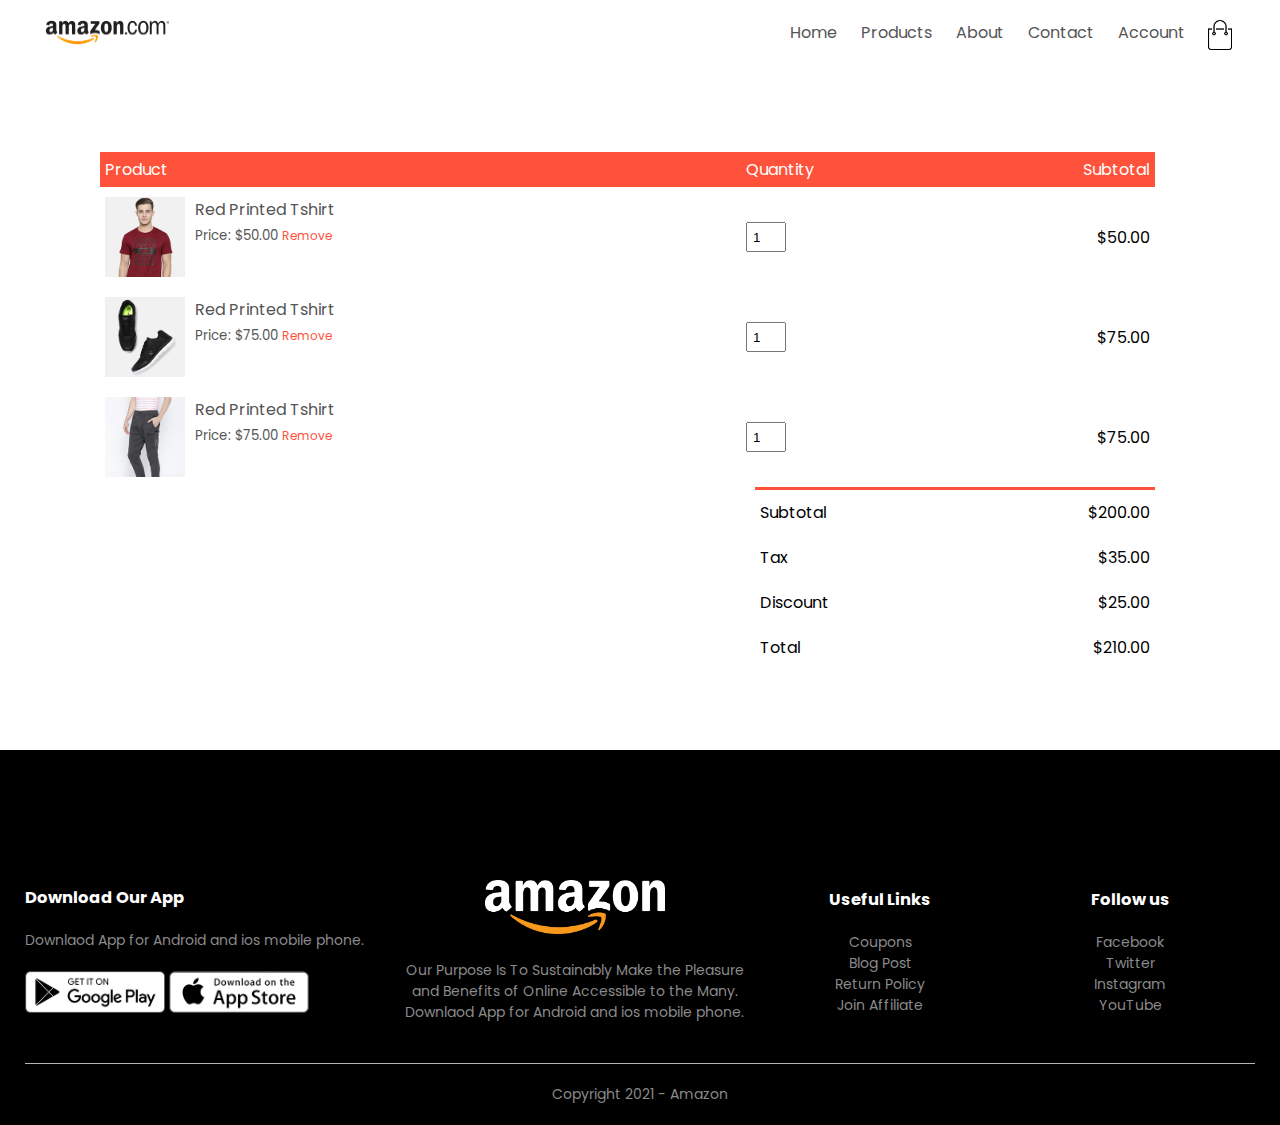
<file: AI Shopping Website - SEPM Project/cart.html>
<!DOCTYPE html>
<html lang="en">
    <head>
        <meta charset="UTF-8">
        <meta name="viewport" content="width=device-width, initial-scale-1.0">
        <title>Cart - Amazon </title>
        <link rel="stylesheet" href="style.css">
        <link href="https://fonts.googleapis.com/css2?family=Poppins:wght@300;400;500;600;700&display=swap" rel="stylesheet">
        <link rel="stylesheet" href="https://stackpath.bootstrapcdn.com/font-awesome/4.7.0/css/font-awesome.min.css">
    </head>
    <body>

        <div class="header">

        <div class="container">
            <div class="navbar">
                <div class="logo">
                    <img src="images/Amazon.png" width="125px">
                </div>
                <nav>
                    <ul id="MenuItems">
                        <li><a href="">Home</a></li>
                        <li><a href="">Products</a></li>
                        <li><a href="">About</a></li>
                        <li><a href="">Contact</a></li>
                        <li><a href="">Account</a></li>
                        
                    </ul>
                </nav>
                <img src="images/cart.png" width="30px" height="30px">
                <img src="images/menu.png" class="menu-icon" oneclick="menutoggle()">
            </div>
            
        </div>

        <div class="small-container cart-page">
            <table>
                <tr>
                <th>Product</th>
                <th>Quantity</th>
                <th>Subtotal</th>
                </tr>
                <tr>
                    <td>
                        <div class="cart-info">
                            <img src="images/buy-1.jpg">
                            <div>
                                <p>Red Printed Tshirt</p>
                                <small>Price: $50.00</small>
                                <a href="">Remove</a>
                            </div>
                        </div>
                    </td>
                    <td><input type="number" value="1"></td>
                    <td>$50.00</td>
                </tr>
                <tr>
                    <td>
                        <div class="cart-info">
                            <img src="images/buy-2.jpg">
                            <div>
                                <p>Red Printed Tshirt</p>
                                <small>Price: $75.00</small>
                                <a href="">Remove</a>
                            </div>
                        </div>
                    </td>
                    <td><input type="number" value="1"></td>
                    <td>$75.00</td>
                </tr>
                <tr>
                    <td>
                        <div class="cart-info">
                            <img src="images/buy-3.jpg">
                            <div>
                                <p>Red Printed Tshirt</p>
                                <small>Price: $75.00</small>
                                <a href="">Remove</a>
                            </div>
                        </div>
                    </td>
                    <td><input type="number" value="1"></td>
                    <td>$75.00</td>
                </tr>
            </table>
            <div class="total-price">
                <table>
                    <tr>
                        <td>Subtotal</td>
                        <td>$200.00</td>
                    </tr>
                    <tr>
                        <td>Tax</td>
                        <td>$35.00</td>
                    </tr>
                    <tr>
                        <td>Discount</td>
                        <td>$25.00</td>
                    </tr>
                    <tr>
                        <td>Total</td>
                        <td>$210.00</td>
                    </tr>
                </table>
            </div>
        </div>

    <div class="footer">
        <div class="container">
            <div class="row">
                <div class="footer-col-1">
                    <h3>Download Our App</h3>
                    <p>Downlaod App for Android and ios mobile phone.</p>
                    <div class="app-logo">
                        <img src="images/play-store.png">
                        <img src="images/app-store.png">
                    </div>
                </div>
                <div class="footer-col-2">
                    <img src="images/amazon newly.png">
                    <p>Our Purpose Is To Sustainably Make the Pleasure and Benefits of Online Accessible to the Many.</p>
                    <p>Downlaod App for Android and ios mobile phone.</p>
                </div>
                <div class="footer-col-3">
                    <h3>Useful Links</h3>
                    <ul>
                        <li>Coupons</li>
                        <li>Blog Post</li>
                        <li>Return Policy</li>
                        <li>Join Affiliate</li>
                    </ul>
                </div>
                <div class="footer-col-4">
                    <h3>Follow us</h3>
                    <ul>
                        <li>Facebook</li>
                        <li>Twitter</li>
                        <li>Instagram</li>
                        <li>YouTube</li>
                    </ul>
                </div>
            </div>
            <hr>
            <p class="copyright">Copyright 2021 - Amazon</p>
        </div>
    </div>
 <script>
     var MenuItems = document.getelementById("MenuItems");
     MenuItems.style.maxHeight = "0px";
     function menutoggle() {
        if(MenuItems.style.maxHeight == "0px")
        {
            MenuItems.style.maxHeight = "200px";
        }
        else 
        {
            MenuItems.style.maxHeight = "0px";
        }
     }
 </script>

    </body>

</html>
</file>
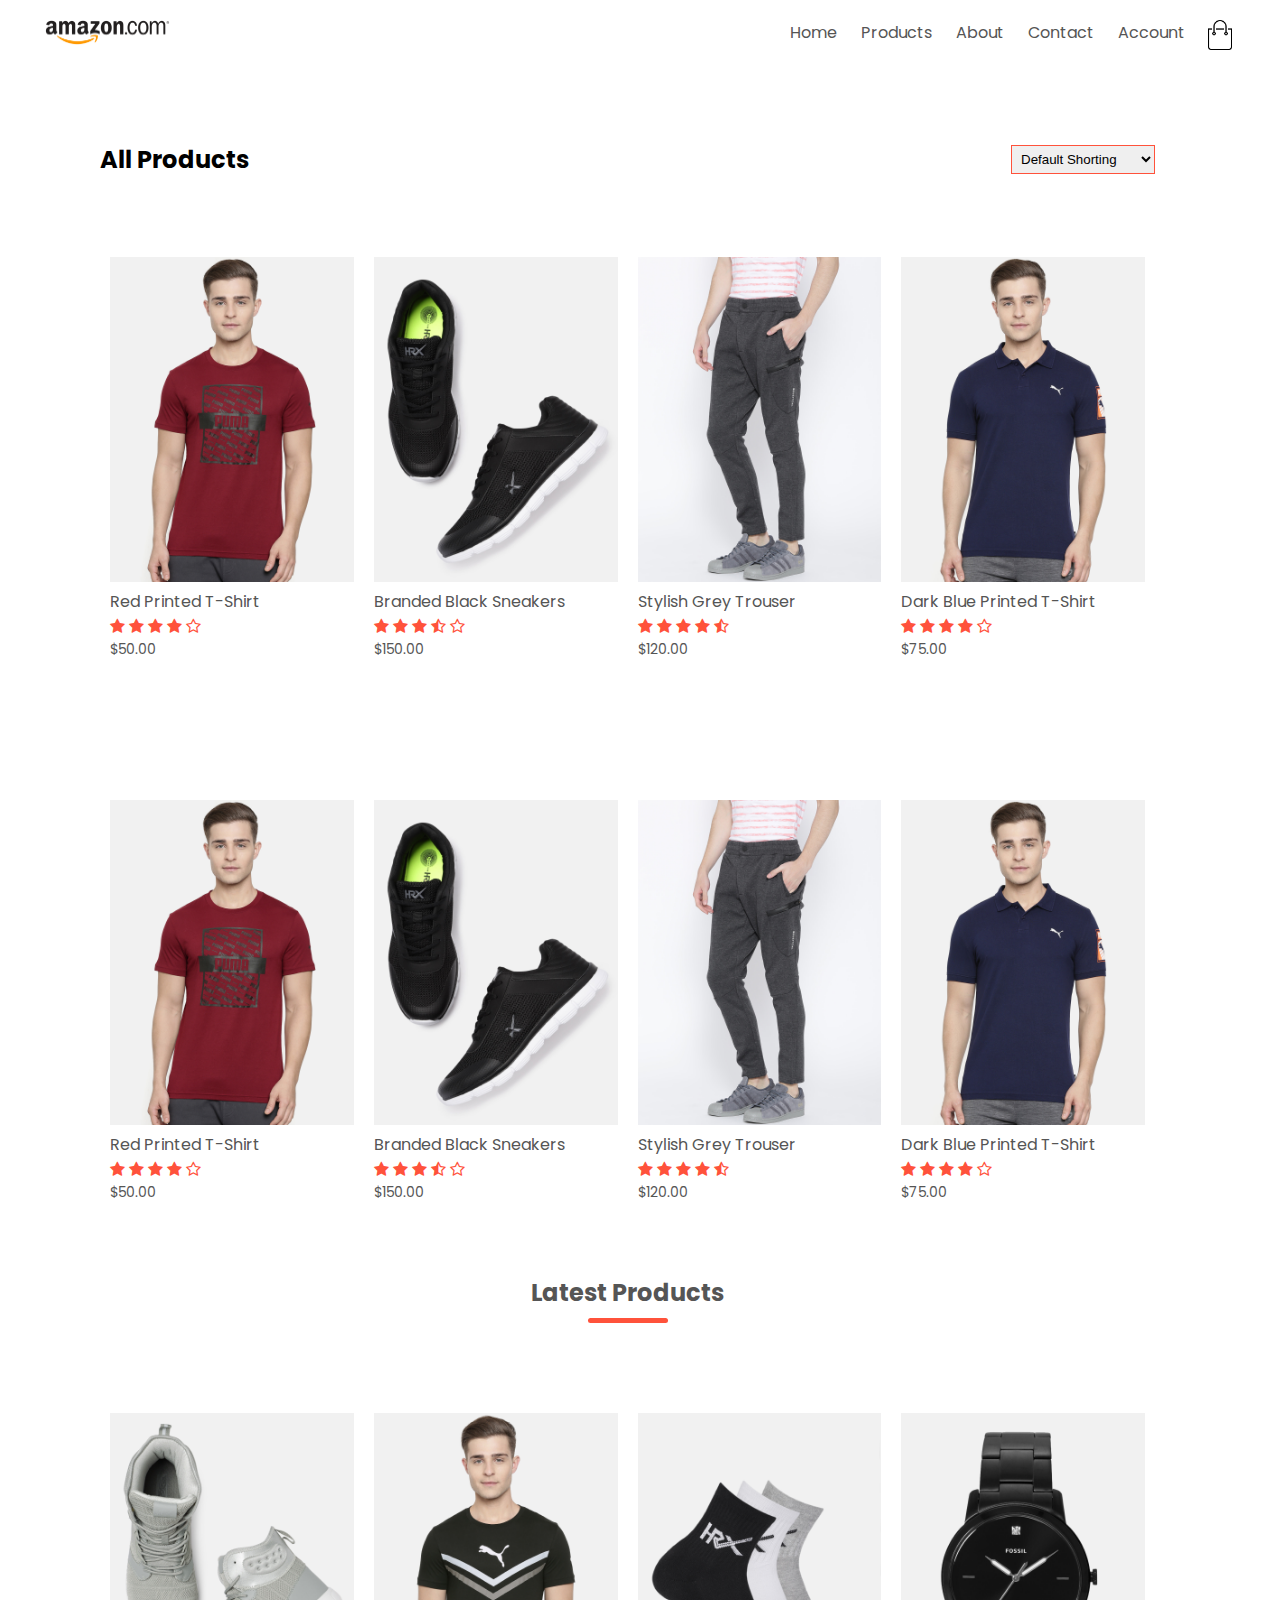
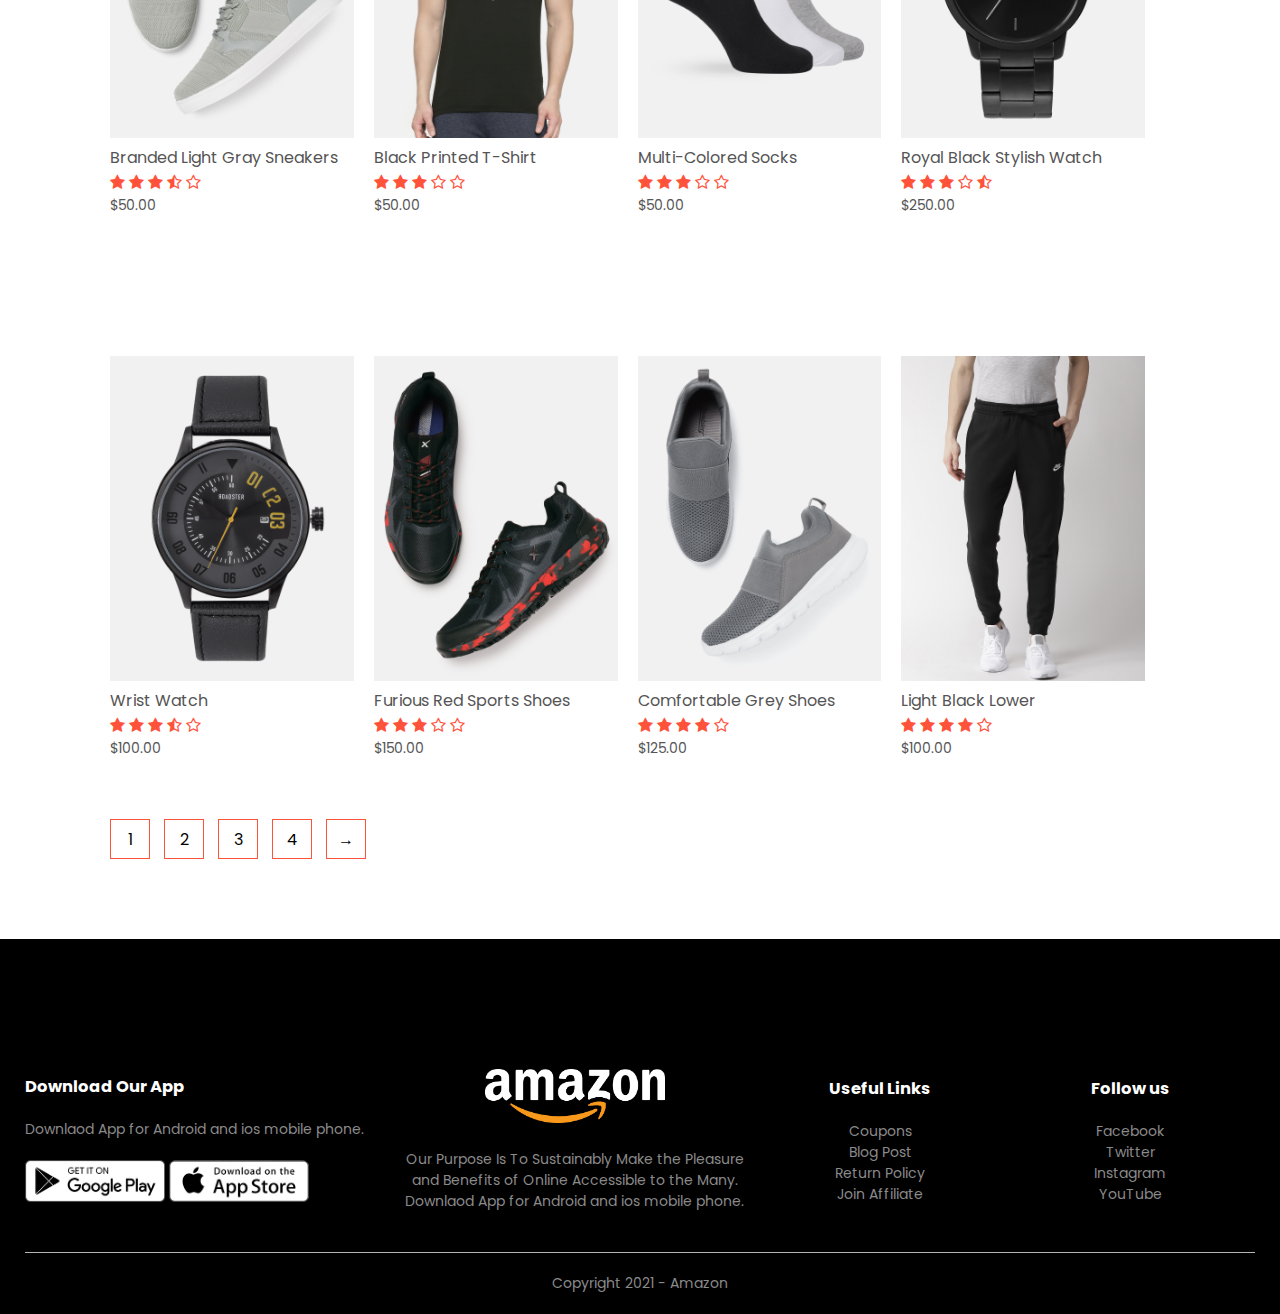
<file: AI Shopping Website - SEPM Project/products.html>
<!DOCTYPE html>
<html lang="en">
    <head>
        <meta charset="UTF-8">
        <meta name="viewport" content="width=device-width, initial-scale-1.0">
        <title>All Products - Amazon</title>
        <link rel="stylesheet" href="style.css">
        <link href="https://fonts.googleapis.com/css2?family=Poppins:wght@300;400;500;600;700&display=swap" rel="stylesheet">
        <link rel="stylesheet" href="https://stackpath.bootstrapcdn.com/font-awesome/4.7.0/css/font-awesome.min.css">
    </head>
    <body>

        <div class="header">

        <div class="container">
            <div class="navbar">
                <div class="logo">
                    <img src="images/Amazon.png" width="125px">
                </div>
                <nav>
                    <ul id="MenuItems">
                        <li><a href="">Home</a></li>
                        <li><a href="">Products</a></li>
                        <li><a href="">About</a></li>
                        <li><a href="">Contact</a></li>
                        <li><a href="">Account</a></li>
                        
                    </ul>
                </nav>
                <img src="images/cart.png" width="30px" height="30px">
                <img src="images/menu.png" class="menu-icon" oneclick="menutoggle()">
            </div>
            
        </div>

    

    

    <!-------Featured Products------>

    <div class="small-container">
        <div class="row row-2">
            <h2>All Products</h2>
            <select>
                <option>Default Shorting</option>
                <option>Short by price</option>
                <option>Short by popularity</option>
                <option>Short by rating</option>
                <option>Short by sale</option>
            </select>
        </div>
        <div class="row">
            <div class="col-4">
                <img src="images/product-1.jpg">
                <h4>Red Printed T-Shirt</h4>
                <div class="rating">
                    <i class="fa fa-star"></i>
                    <i class="fa fa-star"></i>
                    <i class="fa fa-star"></i>
                    <i class="fa fa-star"></i>
                    <i class="fa fa-star-o"></i>
                </div>
                <p>$50.00</p>
            </div>
            <div class="col-4">
                <img src="images/product-2.jpg">
                <h4>Branded Black Sneakers</h4>
                <div class="rating">
                    <i class="fa fa-star"></i>
                    <i class="fa fa-star"></i>
                    <i class="fa fa-star"></i>
                    <i class="fa fa-star-half-o"></i>
                    <i class="fa fa-star-o"></i>
                </div>
                <p>$150.00</p>
            </div>
            <div class="col-4">
                <img src="images/product-3.jpg">
                <h4>Stylish Grey Trouser</h4>
                <div class="rating">
                    <i class="fa fa-star"></i>
                    <i class="fa fa-star"></i>
                    <i class="fa fa-star"></i>
                    <i class="fa fa-star"></i>
                    <i class="fa fa-star-half-o"></i>
                </div>
                <p>$120.00</p>
            </div>
            <div class="col-4">
                <img src="images/product-4.jpg">
                <h4>Dark Blue Printed T-Shirt</h4>
                <div class="rating">
                    <i class="fa fa-star"></i>
                    <i class="fa fa-star"></i>
                    <i class="fa fa-star"></i>
                    <i class="fa fa-star"></i>
                    <i class="fa fa-star-o"></i>
                </div>
                <p>$75.00</p>
            </div>

        </div>
        <div class="row">
            <div class="col-4">
                <img src="images/product-1.jpg">
                <h4>Red Printed T-Shirt</h4>
                <div class="rating">
                    <i class="fa fa-star"></i>
                    <i class="fa fa-star"></i>
                    <i class="fa fa-star"></i>
                    <i class="fa fa-star"></i>
                    <i class="fa fa-star-o"></i>
                </div>
                <p>$50.00</p>
            </div>
            <div class="col-4">
                <img src="images/product-2.jpg">
                <h4>Branded Black Sneakers</h4>
                <div class="rating">
                    <i class="fa fa-star"></i>
                    <i class="fa fa-star"></i>
                    <i class="fa fa-star"></i>
                    <i class="fa fa-star-half-o"></i>
                    <i class="fa fa-star-o"></i>
                </div>
                <p>$150.00</p>
            </div>
            <div class="col-4">
                <img src="images/product-3.jpg">
                <h4>Stylish Grey Trouser</h4>
                <div class="rating">
                    <i class="fa fa-star"></i>
                    <i class="fa fa-star"></i>
                    <i class="fa fa-star"></i>
                    <i class="fa fa-star"></i>
                    <i class="fa fa-star-half-o"></i>
                </div>
                <p>$120.00</p>
            </div>
            <div class="col-4">
                <img src="images/product-4.jpg">
                <h4>Dark Blue Printed T-Shirt</h4>
                <div class="rating">
                    <i class="fa fa-star"></i>
                    <i class="fa fa-star"></i>
                    <i class="fa fa-star"></i>
                    <i class="fa fa-star"></i>
                    <i class="fa fa-star-o"></i>
                </div>
                <p>$75.00</p>
            </div>

        </div>
        <h2 class="title">Latest Products</h2>
        <div class="row">
            <div class="col-4">
                <img src="images/product-5.jpg">
                <h4>Branded Light Gray Sneakers</h4>
                <div class="rating">
                    <i class="fa fa-star"></i>
                    <i class="fa fa-star"></i>
                    <i class="fa fa-star"></i>
                    <i class="fa fa-star-half-o"></i>
                    <i class="fa fa-star-o"></i>
                </div>
                <p>$50.00</p>
            </div>
            <div class="col-4">
                <img src="images/product-6.jpg">
                <h4>Black Printed T-Shirt</h4>
                <div class="rating">
                    <i class="fa fa-star"></i>
                    <i class="fa fa-star"></i>
                    <i class="fa fa-star"></i>
                    <i class="fa fa-star-o"></i>
                    <i class="fa fa-star-o"></i>
                </div>
                <p>$50.00</p>
            </div>
            <div class="col-4">
                <img src="images/product-7.jpg">
                <h4>Multi-Colored Socks</h4>
                <div class="rating">
                    <i class="fa fa-star"></i>
                    <i class="fa fa-star"></i>
                    <i class="fa fa-star"></i>
                    <i class="fa fa-star-o"></i>
                    <i class="fa fa-star-o"></i>
                </div>
                <p>$50.00</p>
            </div>
            <div class="col-4">
                <img src="images/product-8.jpg">
                <h4>Royal Black Stylish Watch</h4>
                <div class="rating">
                    <i class="fa fa-star"></i>
                    <i class="fa fa-star"></i>
                    <i class="fa fa-star"></i>
                    <i class="fa fa-star-o"></i>
                    <i class="fa fa-star-half-o"></i>
                </div>
                <p>$250.00</p>
            </div>

        </div>
        <div class="row">
            <div class="col-4">
                <img src="images/product-9.jpg">
                <h4>Wrist Watch</h4>
                <div class="rating">
                    <i class="fa fa-star"></i>
                    <i class="fa fa-star"></i>
                    <i class="fa fa-star"></i>
                    <i class="fa fa-star-half-o"></i>
                    <i class="fa fa-star-o"></i>
                </div>
                <p>$100.00</p>
            </div>
            <div class="col-4">
                <img src="images/product-10.jpg">
                <h4>Furious Red Sports Shoes</h4>
                <div class="rating">
                    <i class="fa fa-star"></i>
                    <i class="fa fa-star"></i>
                    <i class="fa fa-star"></i>
                    <i class="fa fa-star-o"></i>
                    <i class="fa fa-star-o"></i>
                </div>
                <p>$150.00</p>
            </div>
            <div class="col-4">
                <img src="images/product-11.jpg">
                <h4>Comfortable Grey Shoes</h4>
                <div class="rating">
                    <i class="fa fa-star"></i>
                    <i class="fa fa-star"></i>
                    <i class="fa fa-star"></i>
                    <i class="fa fa-star"></i>
                    <i class="fa fa-star-o"></i>
                </div>
                <p>$125.00</p>
            </div>
            <div class="col-4">
                <img src="images/product-12.jpg">
                <h4>Light Black Lower</h4>
                <div class="rating">
                    <i class="fa fa-star"></i>
                    <i class="fa fa-star"></i>
                    <i class="fa fa-star"></i>
                    <i class="fa fa-star"></i>
                    <i class="fa fa-star-o"></i>
                </div>
                <p>$100.00</p>
            </div>

        </div>
        <div class="page-btn">
            <span>1</span>
            <span>2</span>
            <span>3</span>
            <span>4</span>
            <span>&#8594;</span>
        </div>
    </div>

    
    
    <div class="footer">
        <div class="container">
            <div class="row">
                <div class="footer-col-1">
                    <h3>Download Our App</h3>
                    <p>Downlaod App for Android and ios mobile phone.</p>
                    <div class="app-logo">
                        <img src="images/play-store.png">
                        <img src="images/app-store.png">
                    </div>
                </div>
                <div class="footer-col-2">
                    <img src="images/amazon newly.png">
                    <p>Our Purpose Is To Sustainably Make the Pleasure and Benefits of Online Accessible to the Many.</p>
                    <p>Downlaod App for Android and ios mobile phone.</p>
                </div>
                <div class="footer-col-3">
                    <h3>Useful Links</h3>
                    <ul>
                        <li>Coupons</li>
                        <li>Blog Post</li>
                        <li>Return Policy</li>
                        <li>Join Affiliate</li>
                    </ul>
                </div>
                <div class="footer-col-4">
                    <h3>Follow us</h3>
                    <ul>
                        <li>Facebook</li>
                        <li>Twitter</li>
                        <li>Instagram</li>
                        <li>YouTube</li>
                    </ul>
                </div>
            </div>
            <hr>
            <p class="copyright">Copyright 2021 - Amazon</p>
        </div>
    </div>
 <script>
     var MenuItems = document.getelementById("MenuItems");
     MenuItems.style.maxHeight = "0px";
     function menutoggle() {
        if(MenuItems.style.maxHeight == "0px")
        {
            MenuItems.style.maxHeight = "200px";
        }
        else 
        {
            MenuItems.style.maxHeight = "0px";
        }
     }
 </script>

    </body>

</html>
</file>
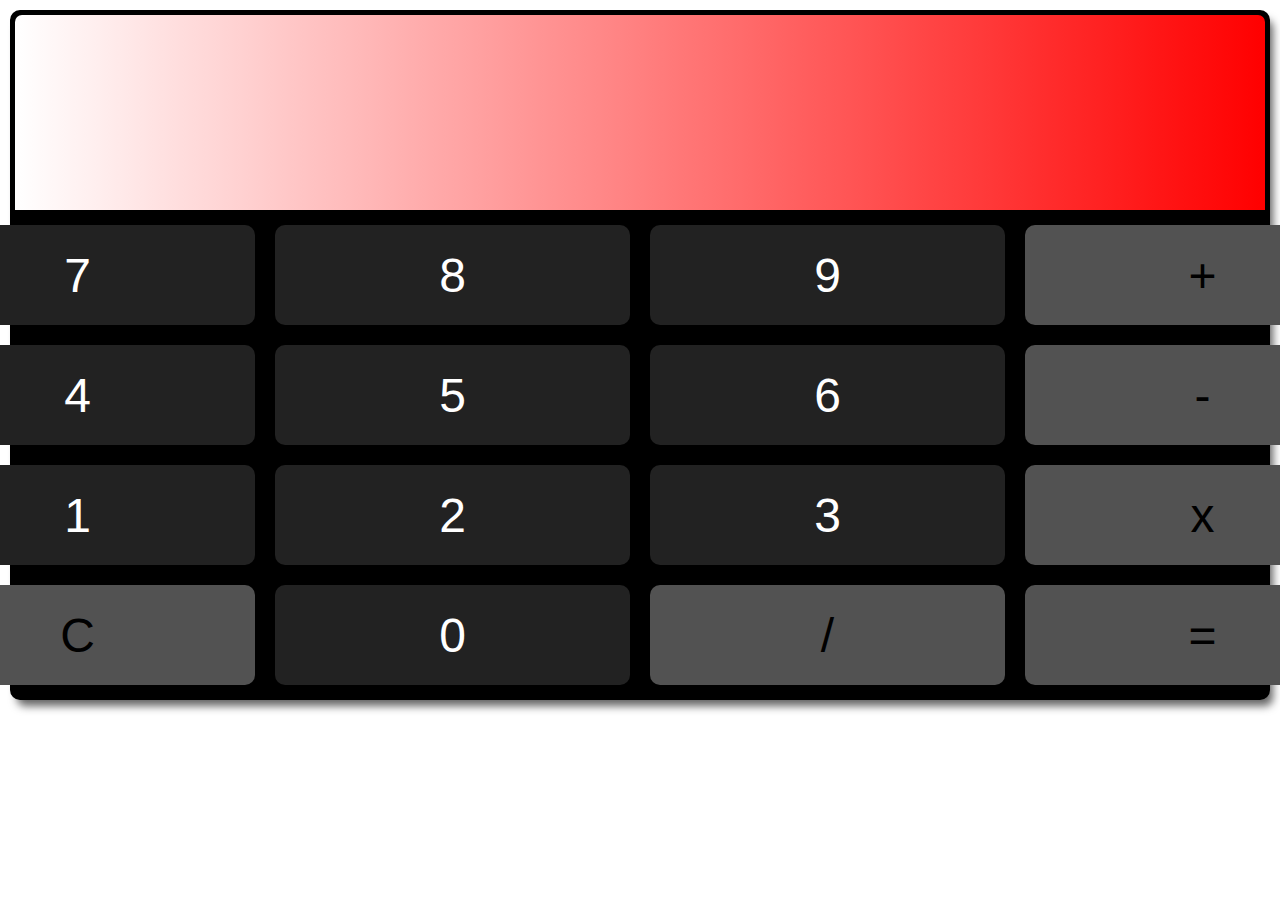
<file: Javascript Calculator/frontend.html>
<!DOCTYPE html>
<html lang="en">

<head>
    <meta charset="UTF-8">
    <meta http-equiv="X-UA-Compatible" content="IE=edge">
    <meta name="viewport" content="width=device-width, initial-scale=1.0">
    <link rel="stylesheet" type="text/css" href="styles.css">
    <title>Calculator</title>
</head>

<body>
    <div class="calculator">
        <div class="display">
            <input type="text" class="display1" disabled>
        </div>
        <div class="keys">
            <div class="row">
                <button value="7">7</button>
                <button value="8">8</button>
                <button value="9">9</button>
                <button value="+" class="operator">+</button>
            </div>
            <div class="row">
                <button value="4">4</button>
                <button value="5">5</button>
                <button value="6">6</button>
                <button value="-" class="operator">-</button>
            </div>
            <div class="row">
                <button value="1">1</button>
                <button value="2">2</button>
                <button value="3">3</button>
                <button value="*" class="operator">x</button>
            </div>
            <div class="row">
                <button value="C" class="operator">C</button>
                <button value="0">0</button>
                <button value="/" class="operator">/</button>
                <button value="=" class="operator">=</button>
            </div>
        </div>
    </div>
    <script src="https://code.jquery.com/jquery-3.6.0.slim.js"
        integrity="sha256-HwWONEZrpuoh951cQD1ov2HUK5zA5DwJ1DNUXaM6FsY=" crossorigin="anonymous"></script>
    <script type="text/javascript" src="script.js"></script>
</body>

</html>
</file>
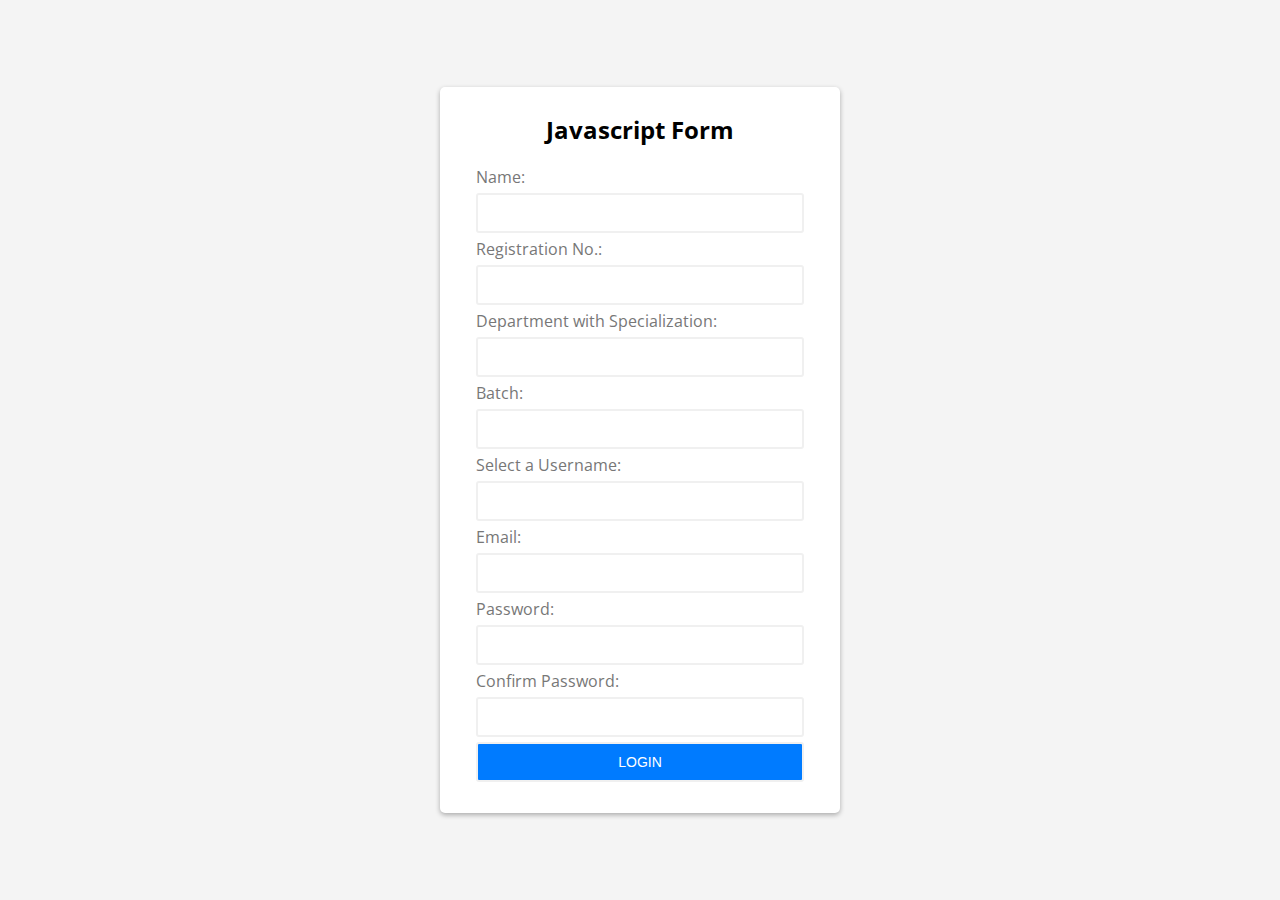
<file: Javascript Form Validation/form.html>
<!DOCTYPE html>
<html>

<head>
    <title>Javascript Form</title>
    <link rel="stylesheet" href="form.css">
</head>

<body>
    <div class="container">
        <form id="signup" class="form">
            <h1>Javascript Form</h1>

            <div class="form-field">
                <label for="name">Name:</label>
                <input type="text" name="name" id="name" autocomplete="off">
                <small></small>
            </div>





            <div class="form-field">
                <label for="registration-no">Registration No.:</label>
                <input type="text" name="registration-no" id="registration-no" autocomplete="off">
                <small></small>
            </div>

            <div class="form-field">
                <label for="department-with-specialization">Department with Specialization:</label>
                <input type="text" name="department-with-specialization" id="department-with-specialization" autocomplete="off">
                <small></small>
            </div>

            <div class="form-field">
                <label for="batch">Batch:</label>
                <input type="text" name="batch" id="batch" autocomplete="off">
                <small></small>
            </div>

            <div class="form-field">
                <label for="username">Select a Username:</label>
                <input type="text" name="username" id="username" autocomplete="off">
                <small></small>
            </div>



            <div class="form-field">
                <label for="email">Email:</label>
                <input type="text" name="email" id="email" autocomplete="off">
                <small></small>
            </div>

            <div class="form-field">
                <label for="password">Password:</label>
                <input type="password" name="password" id="password" autocomplete="off">
                <small></small>
            </div>


            <div class="form-field">
                <label for="confirm-password">Confirm Password:</label>
                <input type="password" name="confirm-password" id="confirm-password" autocomplete="off">
                <small></small>
            </div>

            <div class="form-field">
                <input type="submit" value="Login" class="btn">
            </div>
        </form>
    </div>

    <script src="form.js"></script>
</body>

</html>
</file>
<file: AI Shopping Website - SEPM Project/style.css>
*{
    margin: 0;
    padding: 0;
    box-sizing: border-box;
}
body {
    font-family: 'Poppins', sans-serif;
}
.navbar {
    display: flex;
    aligh-items: center;
    padding: 20px;
}
nav {
    flex: 1;
    text-align: right;
}
nav ul {
    display: inline-block;
    list-style-type: none;
}
nav ul li {
    display: inline-block;
    margin-right: 20px
}
a {
    text-decoration: none;
    color: #555;
}
p {
    color: #555;
}
.container {
    max-width: 1300px;
    margin: auto;
    padding-left: 25px;
    padding-right: 25px;
}
.row {
    display: flex;
    align-items: center;
    flex-wrap: wrap;
    justify-content: space-around;
}
.col-2 {
    flex-basis: 50%;
    min-width: 300px;
}
.col-2 img {
    max-width: 100%;
    padding: 50px 0;
}
.col-2 h1 {
    font-size: 50px;
    line-height: 60px;
    margin: 25px 0;
}
.btn {
    display: inline-block;
    background: #ff523b;
    color: #fff;
    padding: 8px 30px;
    margin: 30px 0;
    border-radius: 30px;
    transition: background 0.5s;
}
.btn:hover {
    background: #563434;
}
.header {
    background: radial-gradient(#fff,#fff);
}
.header .row {
    margin-top: 70px;
}
.categories {
    margin: 70px;
}
.col-3 {
    flex-basis: 30%;
    min-width: 250px;
    margin-bottom: 30px;
}
.col-3 img {
    width: 100%;
}
.small-container {
    max-width: 1080px;
    margin: auto;
    padding-left 25px;
    padding-right: 25px;
}
.col-4 {
    flex-basis: 25%;
    padding: 10px;
    min-width: 200px;
    margin-bottom: 50px;
    transition: transform 0.5s;
}
.col-4 img {
    width: 100%;
}
.title {
    text-align: center;
    margin: 0 auto 80px;
    position: relative;
    line-height: 60px;
    color: #555;
}
.title::after {
    content: '';
    background: #ff523b;
    width: 80px;
    height: 5px;
    border-radius: 5px;
    position: absolute;
    bottom: 0;
    left: 50%;
    transform: translateX(-50%)
}
h4 {
    color: #555;
    font-weight: normal;
}
.col-4 p {
    font-size: 14px;
}
.rating .fa {
    color: #ff523b;
}
.col-4:hover {
    transform: translateY(-5px);
}
.offer {
    background: radial-gradient(#fff,#ffd6d6);
    margin-top: 80px;
    padding: 30 px 0;
}
.col-2 .offer-img {
    padding: 50px;
}
small {
    color:#555;

}
.testimonial {
    padding-top: 100px;
}
.testimonial col-3 {
    text-align: center;
    padding: 40px 20px;
    box-shadow: 0 0 20px 0px rgba(0,0,0,0.1);
    cursor: pointer;
    transition: transform 0.5s;
}
.testimonial .col-3 img {
    width: 50px;
    margin-top: 20px;
    border-radius: 50%;
}
.testimonial .col-3:hover {
    transform: translateY(-10px);
}
.fa.fa-quote-left {
    font-size: 34px;
    color: #ff523b;
}
.col-3 p {
    font-size: 12px;
    margin: 12px 0;
    color: #777;
}
.testimonial .col-3 h3 {
    font-weight: 600;
    color: #555;
    font-size: 16px;
}
.brands {
    margin: 100px auto;
}
.col-5 {
    width: 160px;
}
.col-5 img {
    width: 100%;
    cursor: pointer;
    filter: grayscale(100%);
}
.col-5 img:hover {
    filter:grayscale(0);
}
.footer {
    background: #000;
    color: #8a8a8a;
    font-size: 14px;
    padding: 60px 0 20px;
}
.footer p {
    color: #8a8a8a;
}
.footer h3 {
    color: #fff;
    margin-bottom: 20px;

}
.footer-col-1, .footer-col-2, .footer-col-3, .footer-col-4 {
    min-width: 250px;
    margin-bottom: 20px
}
.footer-col-1 {
    flex-basis: 30%;

}
.footer-col-2 {
    flex: 1;
    text-align: center;
}
.footer-col-2 img {
    width: 180px;
    margin-bottom: 20px;
}
.footer-col-3, .footer-col-4 {
    flex-basis: 12%;
    text-align: center;
}
ul {
    list-style-type: none;
}
.app-logo {
    margin-top: 20px;
}
.app-logo img {
    width: 140px;
}
.footer hr {
    border: none;
    background: #b5b5b5;
    height: 1px;
    margin: 20px 0;
}
.copyright {
    text-align: center;
}
.menu-icon {
    width: 28px;
    margin-left: 20px;
    display: none;
}
@media only screen and (max-width: 800px) {
    nav ul {
        position: absolute;
        top: 70px;
        left: 0;
        background: #333;
        width: 100%;
        overflow: hidden; 
        transition: max-height 0.5s;
    }
    nav ul li {
        display: block;
        margin-left: 10px;
        margin-top: 10px;
        margin-bottom: 10px;
    }
    nav ul li a {
        color: #fff;
    }
    .menu-icon {
        display: block;
        cursor: pointer;
    }
}

.row-2 {
    justify-content: space-between;
    margin: 100px auto 50px;
}
select {
    border: 1px solid #ff523b;
    padding: 5px;
}
select:focus {
    outline: none;
}
.page-btn {
    margin: 0 auto 80px;
}
.page-btn span {
    display: inline-block;
    border: 1px solid #ff523b;
    margin-left: 10px;
    width: 40px;
    height: 40px;
    text-align: center;
    line-height: 40px;
    cursor: pointer;

}
.page-btn span:hover {
    background: #ff523b;
    color: #fff;
 
}
@media only screen and (max-width: 600px) {
    .row {
        text-align: center;
    }
    .col-2,col-3,col-4 {
        flex-basis: 100%;
    }
    .cart-info p {
        display: none;
    }
}

.cart-page {
    margin: 80px auto;
}
table {
    width: 100%;
    border-collapse: collapse;
}
.cart-info {
    display: flex;
    flex-wrap: wrap;
}
th {
    text-align: left;
    padding: 5px;
    color: #fff;
    background: #ff523b;
    font-weight: normal;
}
td {
    padding: 10px 5px;

}
td input {
    width: 40px;
    height: 30px;
    padding: 5px
}
td a {
    color: #ff523b;
    font-size: 12px;
}
td img {
    widht: 80px;
    height: 80px;
    margin-right: 10px;
}
.total-price {
    display: flex;
    justify-content: flex-end;
}
.total-price table {
    border-top: 3px solid #ff523b;
    width: 100%;
    max-width: 400px;
}
td:last-child {
    text-align: right;
}
th:last-child {
    text-align: right;
}

.account-page {
    padding: 50px 0;
    background: radial-gradient(#fff,#ffd6d6);
}
.form-container {
    background: #fff;
    width: 300px;
    height: 400px;
    position: relative;
    text-align: center;
    padding: 20px 0;
    margin: auto;
    box-shadow: 0 0 20px 0px rgba(0,0,0,0.1);
    overflow: hidden;

}
.form-container span {
    font-weight: bold;
    padding: 0 10px;
    color: #555;
    cursor: pointer;
    width: 100px;
    display: inline-block;
}
.form-btn {
    display: inline-block;

}
.form-container form {
    max-width: 300px;
    padding: 0 20px;
    position: absolute;
    top: 130px;
    transition: transform 1s;
}
 form input {
    width: 100%;
    height: 30px;
    margin: 10px 0;
    padding: 0 10px;
    border: 1px solid #ccc;
 }
  form .btn {
    width: 100%;
    border: none;
    cursor: pointer;
    margin: 10px 0;
  }
   form .btn:focus {
       outline: none;
   }
   #LoginForm {
       left: -300px;
   }
   #RegForm {
       left: 0;
   }
   form a {
       font-size: 12px;
   }
   #Indicator {
       width: 100px;
       border: none;
       background: #ff523b;
       height: 3px;
       margin-top: 8px;
       transform: translateX(100px);
       transition: transform 1s;
   }
</file>
<file: Museum Candy/app.css>
body {
  background: #f5d9d5;
  font-family: "Nunito", sans-serif;

}

.blurb h2 {
  color: #ea1c2c;
  font-weight: 100;
  font-size: 2rem;
}

.blurb p {
  color: #f498b8;
  font-weight: 100;
  font-size: 1.125rem;
  line-height: 2;

}

.content {
  margin-top: 100px;
  margin-bottom: 100px;
}
#mainNavbar {
  font-size: 1.5rem;
  font-weight: 100;
}

#mainNavbar .nav-link {
  color: white;
}

#mainNavbar .nav-link:hover {
  color: #ea1c2c;
}

#mainNavbar .navbar-brand {
  color: #ea1c2c;
  font-size: 1.5rem;
}

#headingGroup span {
  color: #ea1c2c;
} 

#headingGroup h1 {
  font-weight: 100;
  font-size: 4rem;
} 

.navbar.scrolled {
  background: rgb(222,192,222);
  transition: background 500ms;
}

@media (max-width: 1200px) {
  #headingGroup h1 {
  font-weight: 100;
  font-size: 3rem;
  } 
}
</file>
<file: Javascript Calculator/styles.css>
*{
  margin: 0;
  padding: 0;
  box-sizing: border-box;
}
  
.calculator {
  display: flex;
  flex-direction: column;
  align-items: center;
  height: 690px;
  margin: 10px;
  border-radius: 10px;
  border: 5px solid #000;
  background-color: #000;
  box-shadow: 5px 8px 8px -2px rgba(0, 0, 0, 0.61);
}
  
.display {
  position: relative;
  display: flex;
  justify-content: center;
  align-items: center;
  width: 100%;
  height: 200px;
  border: none;
  box-sizing: border-box;
  padding: 15px 60px 15px 60px;
  font-size: 5rem;
  background: linear-gradient(90deg, rgba(255,255,255,1) 0%, rgba(255,0,0,1) 100%);
  color: #000;
  text-align: right;
  border-top-left-radius: 7px;
  border-top-right-radius: 7px;
  z-index: 1;
}

.display:after {
  position: absolute;
  content: " ";
  top: 0;
  right: 0;
  bottom: 0;
  left: 0;
  background: linear-gradient(90deg, rgba(255,0,0,1) 0%, rgba(255,255,255,1) 100%);
  z-index: -1;
  transition: opacity 0.5s linear;
  opacity: 0;
}

.display:hover:after {
  opacity: 1;
}

.display1 {
  background: transparent;
  width: 100%;
  height: 150px;
  border: none;
  font-size: 5rem;
  color: #000;
  text-align: right;
  border-radius: 10px;
}

.keys {
  padding-top: 5px;
}

.row {
  display: flex;
  justify-content: space-evenly;
}
  
button {
  width: 355px;
  height: 100px;
  border-radius: 10px;
  border: none;
  outline: none;
  font-size: 3rem;
  background-color: #222;
  color: #fff;
  margin: 10px;
  -webkit-transition: background-color 0.5s ease-in-out;
  -moz-transition: background-color 0.5s ease-in-out;
  -o-transition:background-color 0.5s ease-in-out;
  transition: background-color 0.5s ease-in-out;
}
 
button:hover {
  cursor: pointer;
  background-color: white;
  color: #000;
}
 
.operator {
  background-color: #525252;
  color: #000;
}
</file>
<file: Javascript Form Validation/form.css>
@import url('https://fonts.googleapis.com/css?family=Open+Sans&display=swap');
:root {
    --error-color: #dc3545;
    --success-color: #28a745;
    --warning-color: #ffc107;
}

* {
    margin: 0;
    padding: 0;
    box-sizing: border-box;
}

body {
    font-family: 'Open Sans', sans-serif;
    font-size: 16px;
    background-color: #f4f4f4;
    display: flex;
    flex-direction: column;
    justify-content: center;
    align-items: center;
    min-height: 100vh;
    margin: 0;
}

.container {
    background-color: #fff;
    padding: 1em;
    border-radius: 5px;
    box-shadow: 0 2px 5px rgba(0, 0, 0, 0.3);
    width: 400px;
}

.form {
    padding: 10px 20px;
}

.form h1 {
    font-size: 1.5em;
    text-align: center;
    margin-bottom: 20px;
}

.form-field {
    margin-bottom: 5px;
}

.form-field label {
    display: block;
    color: #777;
    margin-bottom: 5px;
}

.form-field input {
    border: solid 2px #f0f0f0;
    border-radius: 3px;
    padding: 10px;
    margin-bottom: 5px;
    font-size: 14px;
    display: block;
    width: 100%;
}

.form-field input:focus {
    outline: none;
}

.form-field.error input {
    border-color: var(--error-color);
}

.form-field.success input {
    border-color: var(--success-color);
}

.form-field small {
    color: var(--error-color);
}


/* button */

.btn {
    width: 100%;
    padding: 3%;
    background: #007bff;
    border-bottom: 2px solid #007bff;
    border-top-style: none;
    border-right-style: none;
    border-left-style: none;
    color: #fff;
    text-transform: uppercase;
}

.btn:hover {
    background: #0069d9;
    cursor: pointer;
}

.btn:focus {
    outline: none;
}
</file>
